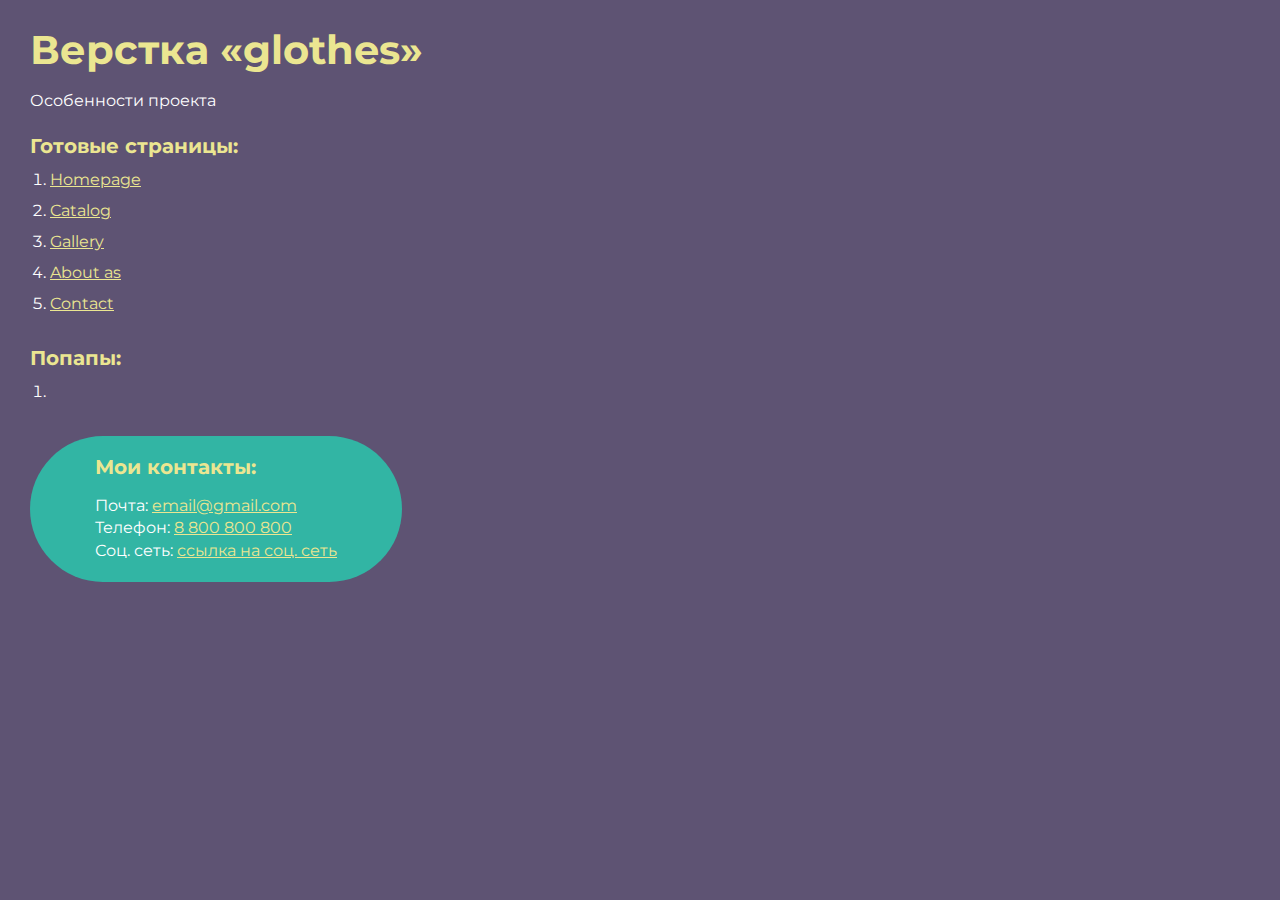
<file: index.html>
<!DOCTYPE html>
<html>

<head>
	<meta charset="UTF-8">
	<meta name="viewport" content="width=device-width, initial-scale=1.0">
	<title>Верстка «glothes»</title>
</head>

<body>
	<div class="rootpage">
		<h1>Верстка «glothes»</h1>
		<div class="rootpage__info">
			Особенности проекта
		</div>
		<h2>Готовые страницы:</h2>
		<ol class="rootpage__list">
			<li><a target="_blank" href="home.html">Homepage</a></li>
			<li><a target="_blank" href="Catalog.html">Catalog</a></li>
			<li><a target="_blank" href="Gallery.html">Gallery</a></li>
			<li><a target="_blank" href="About us.html">About as</a></li>
			<li><a target="_blank" href="Contact.html">Contact</a></li>
		</ol>
		<h2>Попапы:</h2>
		<ol class="rootpage__list">
			<li><a target="_blank" href="home.html#"></a></li>
		</ol>

		<div class="rootpage__contacts">
			<h2>Мои контакты:</h2>
			<p>Почта: <a href="mailto:email@gmail.com">email@gmail.com</a></p>
			<p>Телефон: <a href="tel:8800800800">8 800 800 800</a></p>
			<p>Соц. сеть: <a href="">ссылка на соц. сеть</a></p>
		</div>
	</div>
	<!-- <script src="https://api-maps.yandex.ru/2.1/?lang=ru_RU&amp;apikey=<ваш API-ключ&_v=20220313180008>" type="text/javascript"></script> -->
	<!-- <script type="text/javascript" src="https://maps.googleapis.com/maps/api/js?_v=20220313180008"></script> -->
</body>
<style>
	@charset "UTF-8";
	@import url("https://fonts.googleapis.com/css?family=Montserrat:regular,700&display=swap");

	*,
	*::before,
	*::after {
		padding: 0px;
		margin: 0px;
		border: 0px;
		box-sizing: border-box;
	}

	html,
	body {
		height: 100%;
		margin: 0;
		padding: 0;
		min-width: 320px;
		width: 100%;
		color: #fff;
		background-color: #5e5373;
	}

	body {
		font-family: Montserrat;
		font-size: 100%;
		line-height: 1;
		font-size: 1rem;
	}

	a {
		text-decoration: underline;
		color: #ebe691
	}

	a:visited {
		text-decoration: underline;
		color: #aaa768;
	}

	a:hover {
		text-decoration: none;
	}

	ul li {
		list-style: none;
	}

	img {
		vertical-align: top;
	}

	.wrapper {
		width: 100%;
		min-height: 100%;
		overflow: hidden;
	}

	.rootpage {
		padding: 30px;
		display: flex;
		flex-direction: column;
		align-items: flex-start;
	}

	@media (max-width: 767px) {
		.rootpage {
			padding: 30px 15px;
		}
	}

	h1 {
		color: #ebe691;
		font-size: 2.5rem;
		margin: 0px 0px 1.25rem 0px;
	}

	@media (max-width: 767px) {
		h1 {
			font-size: 1.85rem;
			margin: 0px 0px 1.25rem 0px;
		}
	}

	h2 {
		color: #ebe691;
		font-size: 1.25rem;
		margin: 0px 0px 1rem 0px;
	}

	@media (max-width: 767px) {
		h2 {
			font-size: 1.125rem;
			margin: 0px 0px 1rem 0px;
		}
	}

	.rootpage__info {
		line-height: 140%;
		margin: 0px 0px 1.5rem 0px;
	}

	.rootpage__list {
		margin: 0px 0px 2.25rem 1.25rem;
	}

	.rootpage__list li:not(:last-child) {
		margin: 0px 0px 15px 0px;
	}

	.rootpage__contacts,
	.rootpage__tnx {
		border-radius: 200px;
		padding: 20px 65px;
		line-height: 140%;
	}

	@media (max-width: 767px) {

		.rootpage__contacts,
		.rootpage__tnx {
			border-radius: 40px;
			padding: 20px;
		}
	}

	.rootpage__contacts {
		background: #32b5a4;

	}

	.rootpage__contacts a {
		color: #ebe691;
	}

	.rootpage__tnx {
		background: #c22d63;
		margin: 0px 0px 1rem 0px;
	}
</style>


</html>
</file>
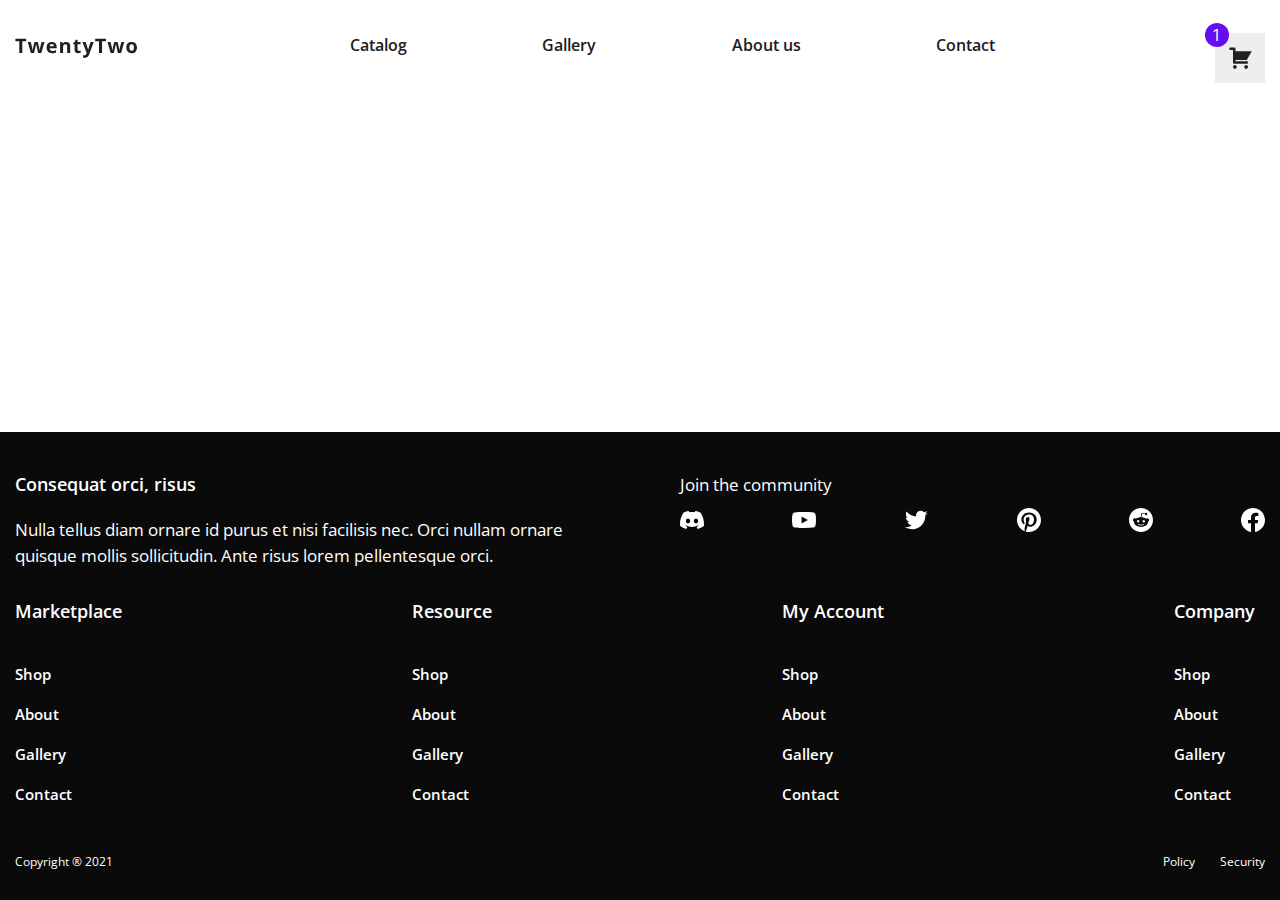
<file: About us.html>
<!DOCTYPE html>
<html lang="ru">

<head>
	<title>About as</title>
	<meta charset="UTF-8">
	<meta name="format-detection" content="telephone=no">
	<!-- <style>body{opacity: 0;}</style> -->
	<link rel="stylesheet" href="css/style.min.css?_v=20220313180008">
	<link rel="shortcut icon" href="favicon.ico">
	<!-- <meta name="robots" content="noindex, nofollow"> -->
	<meta name="viewport" content="width=device-width, initial-scale=1.0">
</head>

<body>
	<div class="wrapper">
		<header class="header">
			<div class="header__container">
				<div class="header__logo"><img src="img/Logo.svg" alt=""></div>
				<div class="header__menu menu">
					<button type="button" class="menu__icon icon-menu"><span></span></button>
					<nav class="menu__body">
						<ul class="menu__list">
							<li class="menu__item"><a href="Catalog.html" class="menu__link">Catalog</a></li>
							<li class="menu__item"><a href="Gallery.html" class="menu__link">Gallery</a></li>
							<li class="menu__item"><a href="About us.html" class="menu__link">About us</a></li>
							<li class="menu__item"><a href="Contact.html" class="menu__link">Contact</a></li>
						</ul>
					</nav>
				</div>
				<div class="header__basket">
					<img src="img/icons/basket.svg" alt="">
				</div>
			</div>
		</header>
		<main class="page">
		</main>
		<footer class="footer">
			<div class="footer__container">
				<div class="footer__top footer-top">
					<div class="footer-top__row">
						<div class="footer-top__social">

							<div class="footer-top__top">
								<div class="footer-top__subtitles">Consequat orci, risus</div>
								<div class="footer-top__text">
									<p>Nulla tellus diam ornare id purus et nisi facilisis nec. Orci nullam ornare quisque mollis
										sollicitudin. Ante risus
										lorem pellentesque orci.</p>

								</div>
							</div>
							<div class="footer-top__bottom">
								<div class="footer-top__text">
									<p>Join the community</p>
								</div>
								<div class="footer-top__icons">
									<a href="" class="footer-top__icon"><img src="img/footer/01.svg" alt=""></a>
									<a href="" class="footer-top__icon"><img src="img/footer/02.svg" alt=""></a>
									<a href="" class="footer-top__icon"><img src="img/footer/03.svg" alt=""></a>
									<a href="" class="footer-top__icon"><img src="img/footer/04.svg" alt=""></a>
									<a href="" class="footer-top__icon"><img src="img/footer/05.svg" alt=""></a>
									<a href="" class="footer-top__icon"><img src="img/footer/06.svg" alt=""></a>
								</div>
							</div>

						</div>
						<div class="footer-top__links">
							<div class="footer-top__column">
								<div class="footer-top__subtitles">Marketplace</div>
								<ul class="footer-top__list">
									<li class="footer-top__item"><a href="" class="footer-top__link">Shop</a></li>
									<li class="footer-top__item"><a href="" class="footer-top__link">About</a></li>
									<li class="footer-top__item"><a href="" class="footer-top__link">Gallery</a></li>
									<li class="footer-top__item"><a href="" class="footer-top__link">Contact</a></li>
								</ul>
							</div>
							<div class="footer-top__column">
								<div class="footer-top__subtitles">Resource</div>
								<ul class="footer-top__list">
									<li class="footer-top__item"><a href="" class="footer-top__link">Shop</a></li>
									<li class="footer-top__item"><a href="" class="footer-top__link">About</a></li>
									<li class="footer-top__item"><a href="" class="footer-top__link">Gallery</a></li>
									<li class="footer-top__item"><a href="" class="footer-top__link">Contact</a></li>
								</ul>
							</div>
							<div class="footer-top__column">
								<div class="footer-top__subtitles">My Account</div>
								<ul class="footer-top__list">
									<li class="footer-top__item"><a href="" class="footer-top__link">Shop</a></li>
									<li class="footer-top__item"><a href="" class="footer-top__link">About</a></li>
									<li class="footer-top__item"><a href="" class="footer-top__link">Gallery</a></li>
									<li class="footer-top__item"><a href="" class="footer-top__link">Contact</a></li>
								</ul>
							</div>
							<div class="footer-top__column">
								<div class="footer-top__subtitles">Company</div>
								<ul class="footer-top__list">
									<li class="footer-top__item"><a href="" class="footer-top__link">Shop</a></li>
									<li class="footer-top__item"><a href="" class="footer-top__link">About</a></li>
									<li class="footer-top__item"><a href="" class="footer-top__link">Gallery</a></li>
									<li class="footer-top__item"><a href="" class="footer-top__link">Contact</a></li>
								</ul>
							</div>
						</div>
					</div>
				</div>
				<div class="footer__bottom footer-bottom">
					<div class="footer-bottom__right">
						<p>Copyright ® 2021</p>
					</div>
					<div class="footer-bottom__left">
						<p>Policy</p>
						<p>Security</p>
					</div>
				</div>
			</div>
		</footer>
	</div>
	<!-- 
<div id="popup" aria-hidden="true" class="popup">
	<div class="popup__wrapper">
		<div class="popup__content">
			<button data-close type="button" class="popup__close">Закрыть</button>
			<div class="popup__text">
			</div>
		</div>
	</div>
</div>
 -->

	<script src="js/app.min.js?_v=20220313180008"></script>
	<!-- <script src="https://api-maps.yandex.ru/2.1/?lang=ru_RU&amp;apikey=<ваш API-ключ&_v=20220313180008>" type="text/javascript"></script> -->
	<!-- <script type="text/javascript" src="https://maps.googleapis.com/maps/api/js?_v=20220313180008"></script> -->
</body>

</html>
</file>
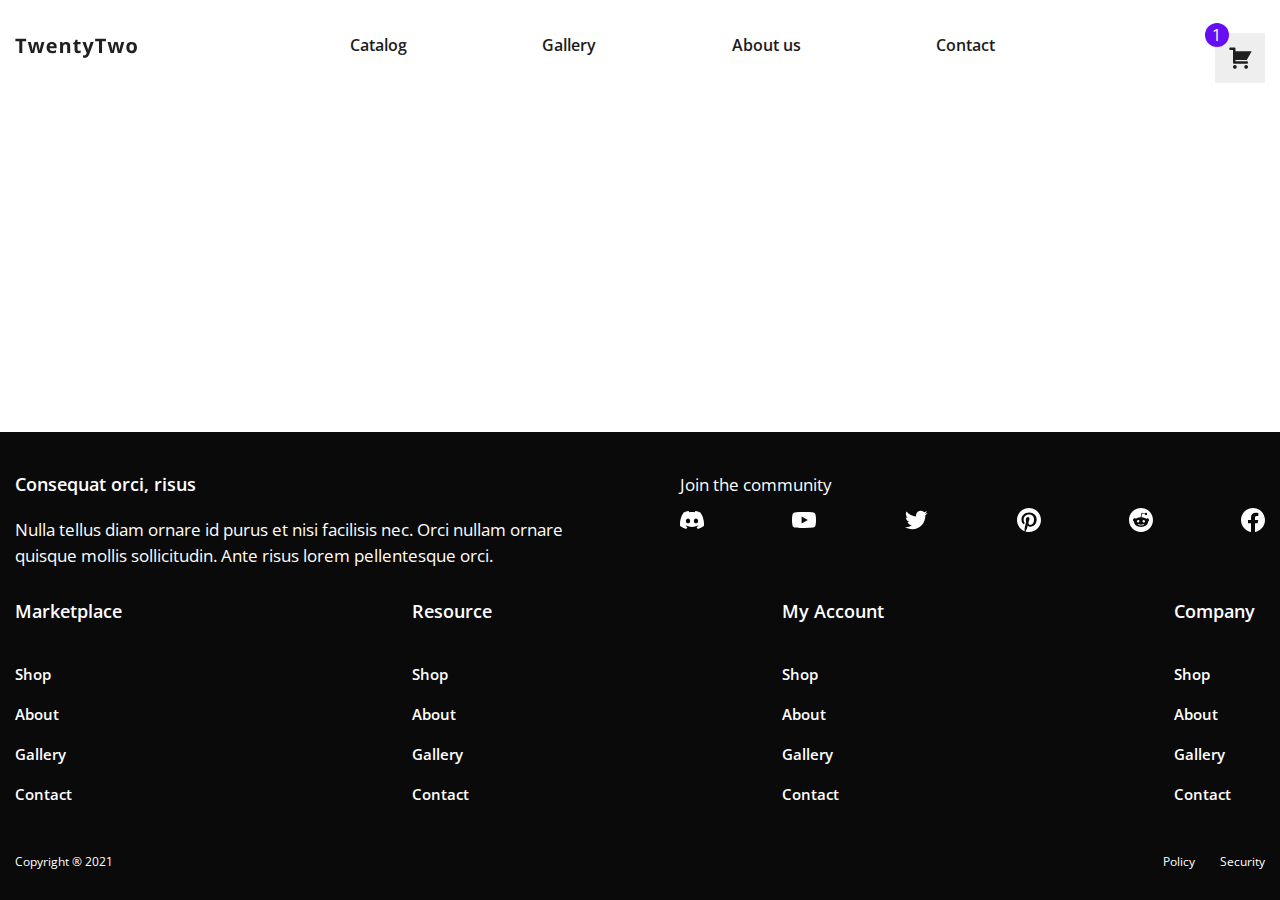
<file: Catalog.html>
<!DOCTYPE html>
<html lang="ru">

<head>
	<title>Catalog</title>
	<meta charset="UTF-8">
	<meta name="format-detection" content="telephone=no">
	<!-- <style>body{opacity: 0;}</style> -->
	<link rel="stylesheet" href="css/style.min.css?_v=20220313180008">
	<link rel="shortcut icon" href="favicon.ico">
	<!-- <meta name="robots" content="noindex, nofollow"> -->
	<meta name="viewport" content="width=device-width, initial-scale=1.0">
</head>

<body>
	<div class="wrapper">
		<header class="header">
			<div class="header__container">
				<div class="header__logo"><img src="img/Logo.svg" alt=""></div>
				<div class="header__menu menu">
					<button type="button" class="menu__icon icon-menu"><span></span></button>
					<nav class="menu__body">
						<ul class="menu__list">
							<li class="menu__item"><a href="Catalog.html" class="menu__link">Catalog</a></li>
							<li class="menu__item"><a href="Gallery.html" class="menu__link">Gallery</a></li>
							<li class="menu__item"><a href="About us.html" class="menu__link">About us</a></li>
							<li class="menu__item"><a href="Contact.html" class="menu__link">Contact</a></li>
						</ul>
					</nav>
				</div>
				<div class="header__basket">
					<img src="img/icons/basket.svg" alt="">
				</div>
			</div>
		</header>
		<main class="page">
		</main>
		<footer class="footer">
			<div class="footer__container">
				<div class="footer__top footer-top">
					<div class="footer-top__row">
						<div class="footer-top__social">

							<div class="footer-top__top">
								<div class="footer-top__subtitles">Consequat orci, risus</div>
								<div class="footer-top__text">
									<p>Nulla tellus diam ornare id purus et nisi facilisis nec. Orci nullam ornare quisque mollis
										sollicitudin. Ante risus
										lorem pellentesque orci.</p>

								</div>
							</div>
							<div class="footer-top__bottom">
								<div class="footer-top__text">
									<p>Join the community</p>
								</div>
								<div class="footer-top__icons">
									<a href="" class="footer-top__icon"><img src="img/footer/01.svg" alt=""></a>
									<a href="" class="footer-top__icon"><img src="img/footer/02.svg" alt=""></a>
									<a href="" class="footer-top__icon"><img src="img/footer/03.svg" alt=""></a>
									<a href="" class="footer-top__icon"><img src="img/footer/04.svg" alt=""></a>
									<a href="" class="footer-top__icon"><img src="img/footer/05.svg" alt=""></a>
									<a href="" class="footer-top__icon"><img src="img/footer/06.svg" alt=""></a>
								</div>
							</div>

						</div>
						<div class="footer-top__links">
							<div class="footer-top__column">
								<div class="footer-top__subtitles">Marketplace</div>
								<ul class="footer-top__list">
									<li class="footer-top__item"><a href="" class="footer-top__link">Shop</a></li>
									<li class="footer-top__item"><a href="" class="footer-top__link">About</a></li>
									<li class="footer-top__item"><a href="" class="footer-top__link">Gallery</a></li>
									<li class="footer-top__item"><a href="" class="footer-top__link">Contact</a></li>
								</ul>
							</div>
							<div class="footer-top__column">
								<div class="footer-top__subtitles">Resource</div>
								<ul class="footer-top__list">
									<li class="footer-top__item"><a href="" class="footer-top__link">Shop</a></li>
									<li class="footer-top__item"><a href="" class="footer-top__link">About</a></li>
									<li class="footer-top__item"><a href="" class="footer-top__link">Gallery</a></li>
									<li class="footer-top__item"><a href="" class="footer-top__link">Contact</a></li>
								</ul>
							</div>
							<div class="footer-top__column">
								<div class="footer-top__subtitles">My Account</div>
								<ul class="footer-top__list">
									<li class="footer-top__item"><a href="" class="footer-top__link">Shop</a></li>
									<li class="footer-top__item"><a href="" class="footer-top__link">About</a></li>
									<li class="footer-top__item"><a href="" class="footer-top__link">Gallery</a></li>
									<li class="footer-top__item"><a href="" class="footer-top__link">Contact</a></li>
								</ul>
							</div>
							<div class="footer-top__column">
								<div class="footer-top__subtitles">Company</div>
								<ul class="footer-top__list">
									<li class="footer-top__item"><a href="" class="footer-top__link">Shop</a></li>
									<li class="footer-top__item"><a href="" class="footer-top__link">About</a></li>
									<li class="footer-top__item"><a href="" class="footer-top__link">Gallery</a></li>
									<li class="footer-top__item"><a href="" class="footer-top__link">Contact</a></li>
								</ul>
							</div>
						</div>
					</div>
				</div>
				<div class="footer__bottom footer-bottom">
					<div class="footer-bottom__right">
						<p>Copyright ® 2021</p>
					</div>
					<div class="footer-bottom__left">
						<p>Policy</p>
						<p>Security</p>
					</div>
				</div>
			</div>
		</footer>
	</div>
	<!-- 
<div id="popup" aria-hidden="true" class="popup">
	<div class="popup__wrapper">
		<div class="popup__content">
			<button data-close type="button" class="popup__close">Закрыть</button>
			<div class="popup__text">
			</div>
		</div>
	</div>
</div>
 -->

	<script src="js/app.min.js?_v=20220313180008"></script>
	<!-- <script src="https://api-maps.yandex.ru/2.1/?lang=ru_RU&amp;apikey=<ваш API-ключ&_v=20220313180008>" type="text/javascript"></script> -->
	<!-- <script type="text/javascript" src="https://maps.googleapis.com/maps/api/js?_v=20220313180008"></script> -->
</body>

</html>
</file>
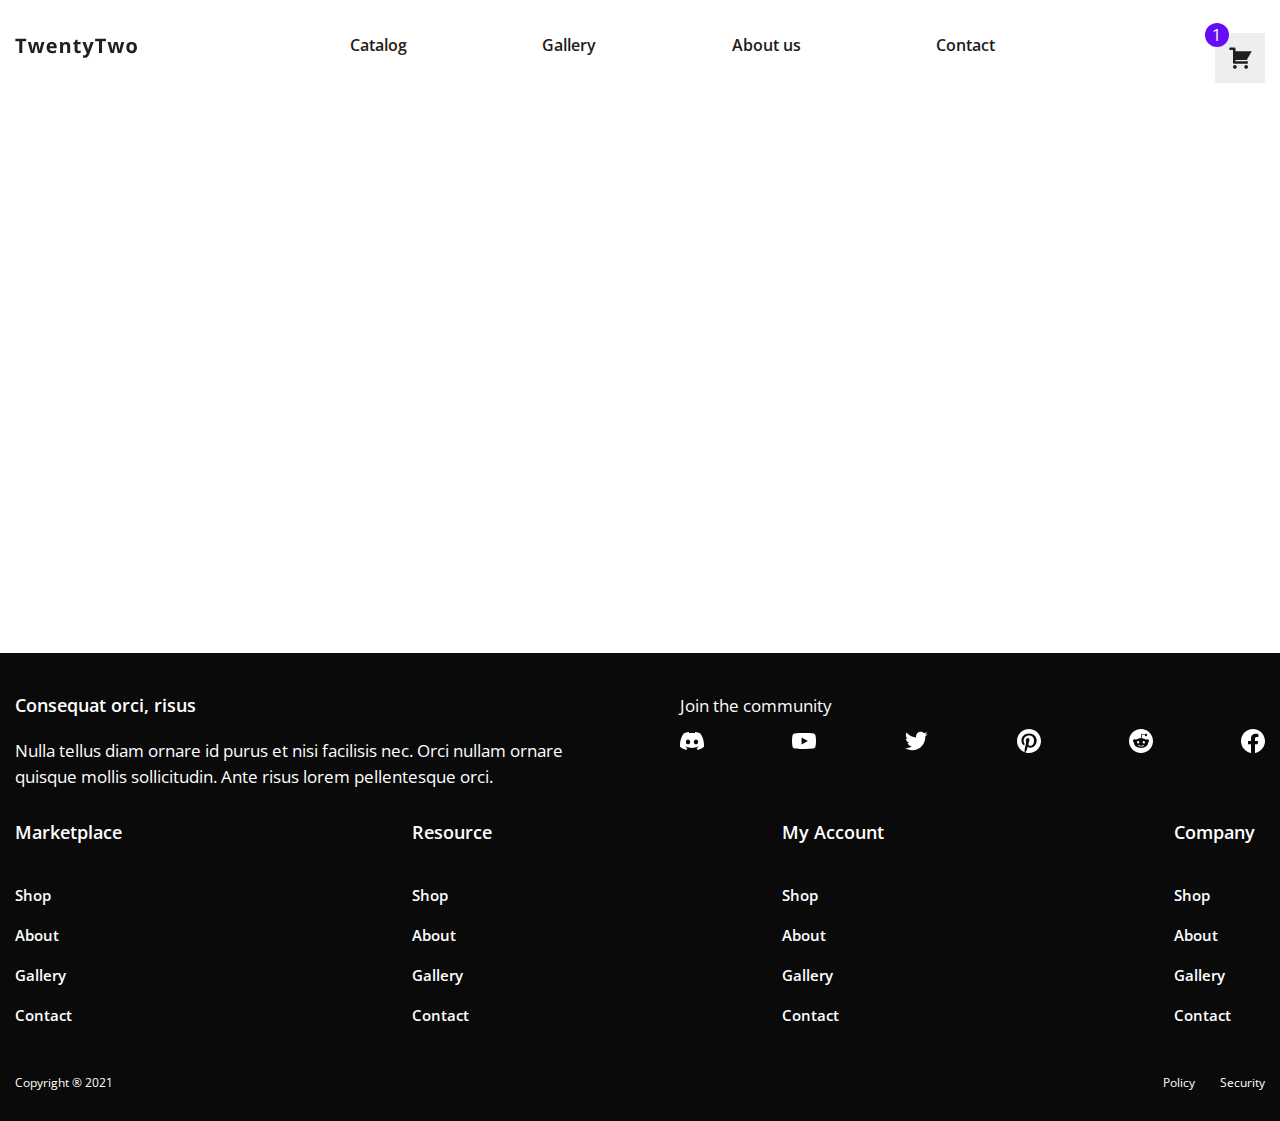
<file: Contact.html>
<!DOCTYPE html>
<html lang="ru">

<head>
	<title>Contact</title>
	<meta charset="UTF-8">
	<meta name="format-detection" content="telephone=no">
	<!-- <style>body{opacity: 0;}</style> -->
	<link rel="stylesheet" href="css/style.min.css?_v=20220313180008">
	<link rel="shortcut icon" href="favicon.ico">
	<!-- <meta name="robots" content="noindex, nofollow"> -->
	<meta name="viewport" content="width=device-width, initial-scale=1.0">
</head>

<body>
	<div class="wrapper">
		<header class="header">
			<div class="header__container">
				<div class="header__logo"><img src="img/Logo.svg" alt=""></div>
				<div class="header__menu menu">
					<button type="button" class="menu__icon icon-menu"><span></span></button>
					<nav class="menu__body">
						<ul class="menu__list">
							<li class="menu__item"><a href="Catalog.html" class="menu__link">Catalog</a></li>
							<li class="menu__item"><a href="Gallery.html" class="menu__link">Gallery</a></li>
							<li class="menu__item"><a href="About us.html" class="menu__link">About us</a></li>
							<li class="menu__item"><a href="Contact.html" class="menu__link">Contact</a></li>
						</ul>
					</nav>
				</div>
				<div class="header__basket">
					<img src="img/icons/basket.svg" alt="">
				</div>
			</div>
		</header>
		<main class="page">
			<div id="map" class="page__map js-map">

			</div>


			<!-- The element that will contain our Google Map. This is used in both the Javascript and CSS above. -->

		</main>
		<footer class="footer">
			<div class="footer__container">
				<div class="footer__top footer-top">
					<div class="footer-top__row">
						<div class="footer-top__social">

							<div class="footer-top__top">
								<div class="footer-top__subtitles">Consequat orci, risus</div>
								<div class="footer-top__text">
									<p>Nulla tellus diam ornare id purus et nisi facilisis nec. Orci nullam ornare quisque mollis
										sollicitudin. Ante risus
										lorem pellentesque orci.</p>

								</div>
							</div>
							<div class="footer-top__bottom">
								<div class="footer-top__text">
									<p>Join the community</p>
								</div>
								<div class="footer-top__icons">
									<a href="" class="footer-top__icon"><img src="img/footer/01.svg" alt=""></a>
									<a href="" class="footer-top__icon"><img src="img/footer/02.svg" alt=""></a>
									<a href="" class="footer-top__icon"><img src="img/footer/03.svg" alt=""></a>
									<a href="" class="footer-top__icon"><img src="img/footer/04.svg" alt=""></a>
									<a href="" class="footer-top__icon"><img src="img/footer/05.svg" alt=""></a>
									<a href="" class="footer-top__icon"><img src="img/footer/06.svg" alt=""></a>
								</div>
							</div>

						</div>
						<div class="footer-top__links">
							<div class="footer-top__column">
								<div class="footer-top__subtitles">Marketplace</div>
								<ul class="footer-top__list">
									<li class="footer-top__item"><a href="" class="footer-top__link">Shop</a></li>
									<li class="footer-top__item"><a href="" class="footer-top__link">About</a></li>
									<li class="footer-top__item"><a href="" class="footer-top__link">Gallery</a></li>
									<li class="footer-top__item"><a href="" class="footer-top__link">Contact</a></li>
								</ul>
							</div>
							<div class="footer-top__column">
								<div class="footer-top__subtitles">Resource</div>
								<ul class="footer-top__list">
									<li class="footer-top__item"><a href="" class="footer-top__link">Shop</a></li>
									<li class="footer-top__item"><a href="" class="footer-top__link">About</a></li>
									<li class="footer-top__item"><a href="" class="footer-top__link">Gallery</a></li>
									<li class="footer-top__item"><a href="" class="footer-top__link">Contact</a></li>
								</ul>
							</div>
							<div class="footer-top__column">
								<div class="footer-top__subtitles">My Account</div>
								<ul class="footer-top__list">
									<li class="footer-top__item"><a href="" class="footer-top__link">Shop</a></li>
									<li class="footer-top__item"><a href="" class="footer-top__link">About</a></li>
									<li class="footer-top__item"><a href="" class="footer-top__link">Gallery</a></li>
									<li class="footer-top__item"><a href="" class="footer-top__link">Contact</a></li>
								</ul>
							</div>
							<div class="footer-top__column">
								<div class="footer-top__subtitles">Company</div>
								<ul class="footer-top__list">
									<li class="footer-top__item"><a href="" class="footer-top__link">Shop</a></li>
									<li class="footer-top__item"><a href="" class="footer-top__link">About</a></li>
									<li class="footer-top__item"><a href="" class="footer-top__link">Gallery</a></li>
									<li class="footer-top__item"><a href="" class="footer-top__link">Contact</a></li>
								</ul>
							</div>
						</div>
					</div>
				</div>
				<div class="footer__bottom footer-bottom">
					<div class="footer-bottom__right">
						<p>Copyright ® 2021</p>
					</div>
					<div class="footer-bottom__left">
						<p>Policy</p>
						<p>Security</p>
					</div>
				</div>
			</div>
		</footer>
	</div>
	<!-- 
<div id="popup" aria-hidden="true" class="popup">
	<div class="popup__wrapper">
		<div class="popup__content">
			<button data-close type="button" class="popup__close">Закрыть</button>
			<div class="popup__text">
			</div>
		</div>
	</div>
</div>
 -->

	<script src="js/app.min.js?_v=20220313180008"></script>
	<!-- <script src="https://api-maps.yandex.ru/2.1/?lang=ru_RU&amp;apikey=<ваш API-ключ&_v=20220313180008>" type="text/javascript"></script> -->
	<!-- <script type="text/javascript" src="https://maps.googleapis.com/maps/api/js?_v=20220313180008"></script> -->

	<!-- <script type="text/javascript" -->
	<!--https://maps.googleapis.com/maps/api/js?key=AIzaSyBFajtEymlqGdFnfWklbNnlvYHuA6LIqpk&callback=initMap&libraries=&v=weekly&_v=20220222113226 -->
	<!-- defer></script> -->
	<!-- <script -->
	<!-- src="https://maps.googleapis.com/maps/api/js?key=AIzaSyBYcKoj7vx9zTJT48CjT76sYvtr-iKGhMc&callback=initMap&v=weekly" -->
	<!-- async></script> -->
</body>
<!-- AIzaSyBYcKoj7vx9zTJT48CjT76sYvtr-iKGhMc --------'это мой ключ апи' -->

</html>
</file>
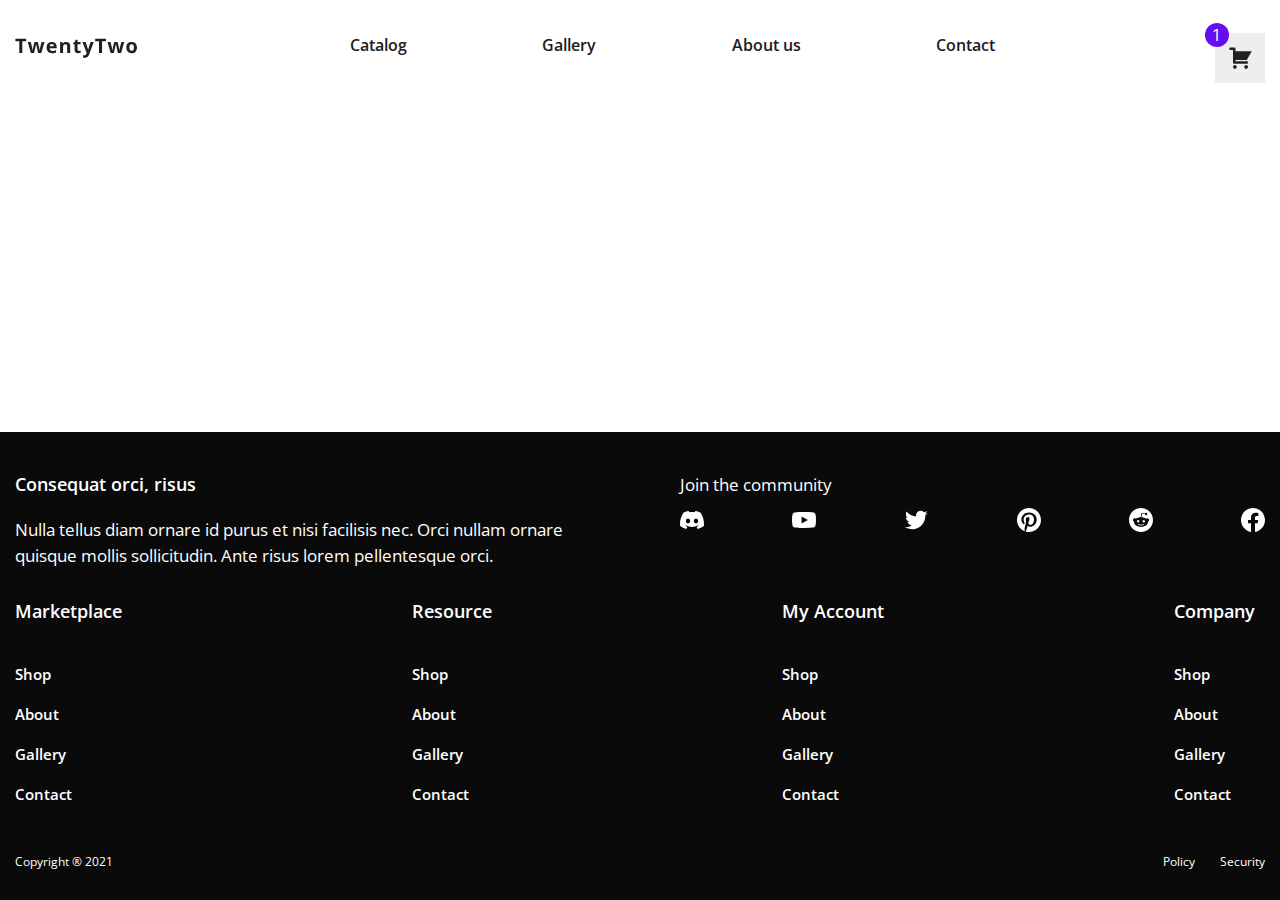
<file: Gallery.html>
<!DOCTYPE html>
<html lang="ru">

<head>
	<title>Главная</title>
	<meta charset="UTF-8">
	<meta name="format-detection" content="telephone=no">
	<!-- <style>body{opacity: 0;}</style> -->
	<link rel="stylesheet" href="css/style.min.css?_v=20220313180008">
	<link rel="shortcut icon" href="favicon.ico">
	<!-- <meta name="robots" content="noindex, nofollow"> -->
	<meta name="viewport" content="width=device-width, initial-scale=1.0">
</head>

<body>
	<div class="wrapper">
		<header class="header">
			<div class="header__container">
				<div class="header__logo"><img src="img/Logo.svg" alt=""></div>
				<div class="header__menu menu">
					<button type="button" class="menu__icon icon-menu"><span></span></button>
					<nav class="menu__body">
						<ul class="menu__list">
							<li class="menu__item"><a href="Catalog.html" class="menu__link">Catalog</a></li>
							<li class="menu__item"><a href="Gallery.html" class="menu__link">Gallery</a></li>
							<li class="menu__item"><a href="About us.html" class="menu__link">About us</a></li>
							<li class="menu__item"><a href="Contact.html" class="menu__link">Contact</a></li>
						</ul>
					</nav>
				</div>
				<div class="header__basket">
					<img src="img/icons/basket.svg" alt="">
				</div>
			</div>
		</header>
		<main class="page">
		</main>
		<footer class="footer">
			<div class="footer__container">
				<div class="footer__top footer-top">
					<div class="footer-top__row">
						<div class="footer-top__social">

							<div class="footer-top__top">
								<div class="footer-top__subtitles">Consequat orci, risus</div>
								<div class="footer-top__text">
									<p>Nulla tellus diam ornare id purus et nisi facilisis nec. Orci nullam ornare quisque mollis
										sollicitudin. Ante risus
										lorem pellentesque orci.</p>

								</div>
							</div>
							<div class="footer-top__bottom">
								<div class="footer-top__text">
									<p>Join the community</p>
								</div>
								<div class="footer-top__icons">
									<a href="" class="footer-top__icon"><img src="img/footer/01.svg" alt=""></a>
									<a href="" class="footer-top__icon"><img src="img/footer/02.svg" alt=""></a>
									<a href="" class="footer-top__icon"><img src="img/footer/03.svg" alt=""></a>
									<a href="" class="footer-top__icon"><img src="img/footer/04.svg" alt=""></a>
									<a href="" class="footer-top__icon"><img src="img/footer/05.svg" alt=""></a>
									<a href="" class="footer-top__icon"><img src="img/footer/06.svg" alt=""></a>
								</div>
							</div>

						</div>
						<div class="footer-top__links">
							<div class="footer-top__column">
								<div class="footer-top__subtitles">Marketplace</div>
								<ul class="footer-top__list">
									<li class="footer-top__item"><a href="" class="footer-top__link">Shop</a></li>
									<li class="footer-top__item"><a href="" class="footer-top__link">About</a></li>
									<li class="footer-top__item"><a href="" class="footer-top__link">Gallery</a></li>
									<li class="footer-top__item"><a href="" class="footer-top__link">Contact</a></li>
								</ul>
							</div>
							<div class="footer-top__column">
								<div class="footer-top__subtitles">Resource</div>
								<ul class="footer-top__list">
									<li class="footer-top__item"><a href="" class="footer-top__link">Shop</a></li>
									<li class="footer-top__item"><a href="" class="footer-top__link">About</a></li>
									<li class="footer-top__item"><a href="" class="footer-top__link">Gallery</a></li>
									<li class="footer-top__item"><a href="" class="footer-top__link">Contact</a></li>
								</ul>
							</div>
							<div class="footer-top__column">
								<div class="footer-top__subtitles">My Account</div>
								<ul class="footer-top__list">
									<li class="footer-top__item"><a href="" class="footer-top__link">Shop</a></li>
									<li class="footer-top__item"><a href="" class="footer-top__link">About</a></li>
									<li class="footer-top__item"><a href="" class="footer-top__link">Gallery</a></li>
									<li class="footer-top__item"><a href="" class="footer-top__link">Contact</a></li>
								</ul>
							</div>
							<div class="footer-top__column">
								<div class="footer-top__subtitles">Company</div>
								<ul class="footer-top__list">
									<li class="footer-top__item"><a href="" class="footer-top__link">Shop</a></li>
									<li class="footer-top__item"><a href="" class="footer-top__link">About</a></li>
									<li class="footer-top__item"><a href="" class="footer-top__link">Gallery</a></li>
									<li class="footer-top__item"><a href="" class="footer-top__link">Contact</a></li>
								</ul>
							</div>
						</div>
					</div>
				</div>
				<div class="footer__bottom footer-bottom">
					<div class="footer-bottom__right">
						<p>Copyright ® 2021</p>
					</div>
					<div class="footer-bottom__left">
						<p>Policy</p>
						<p>Security</p>
					</div>
				</div>
			</div>
		</footer>
	</div>
	<!-- 
<div id="popup" aria-hidden="true" class="popup">
	<div class="popup__wrapper">
		<div class="popup__content">
			<button data-close type="button" class="popup__close">Закрыть</button>
			<div class="popup__text">
			</div>
		</div>
	</div>
</div>
 -->

	<script src="js/app.min.js?_v=20220313180008"></script>
	<!-- <script src="https://api-maps.yandex.ru/2.1/?lang=ru_RU&amp;apikey=<ваш API-ключ&_v=20220313180008>" type="text/javascript"></script> -->
	<!-- <script type="text/javascript" src="https://maps.googleapis.com/maps/api/js?_v=20220313180008"></script> -->
</body>

</html>
</file>
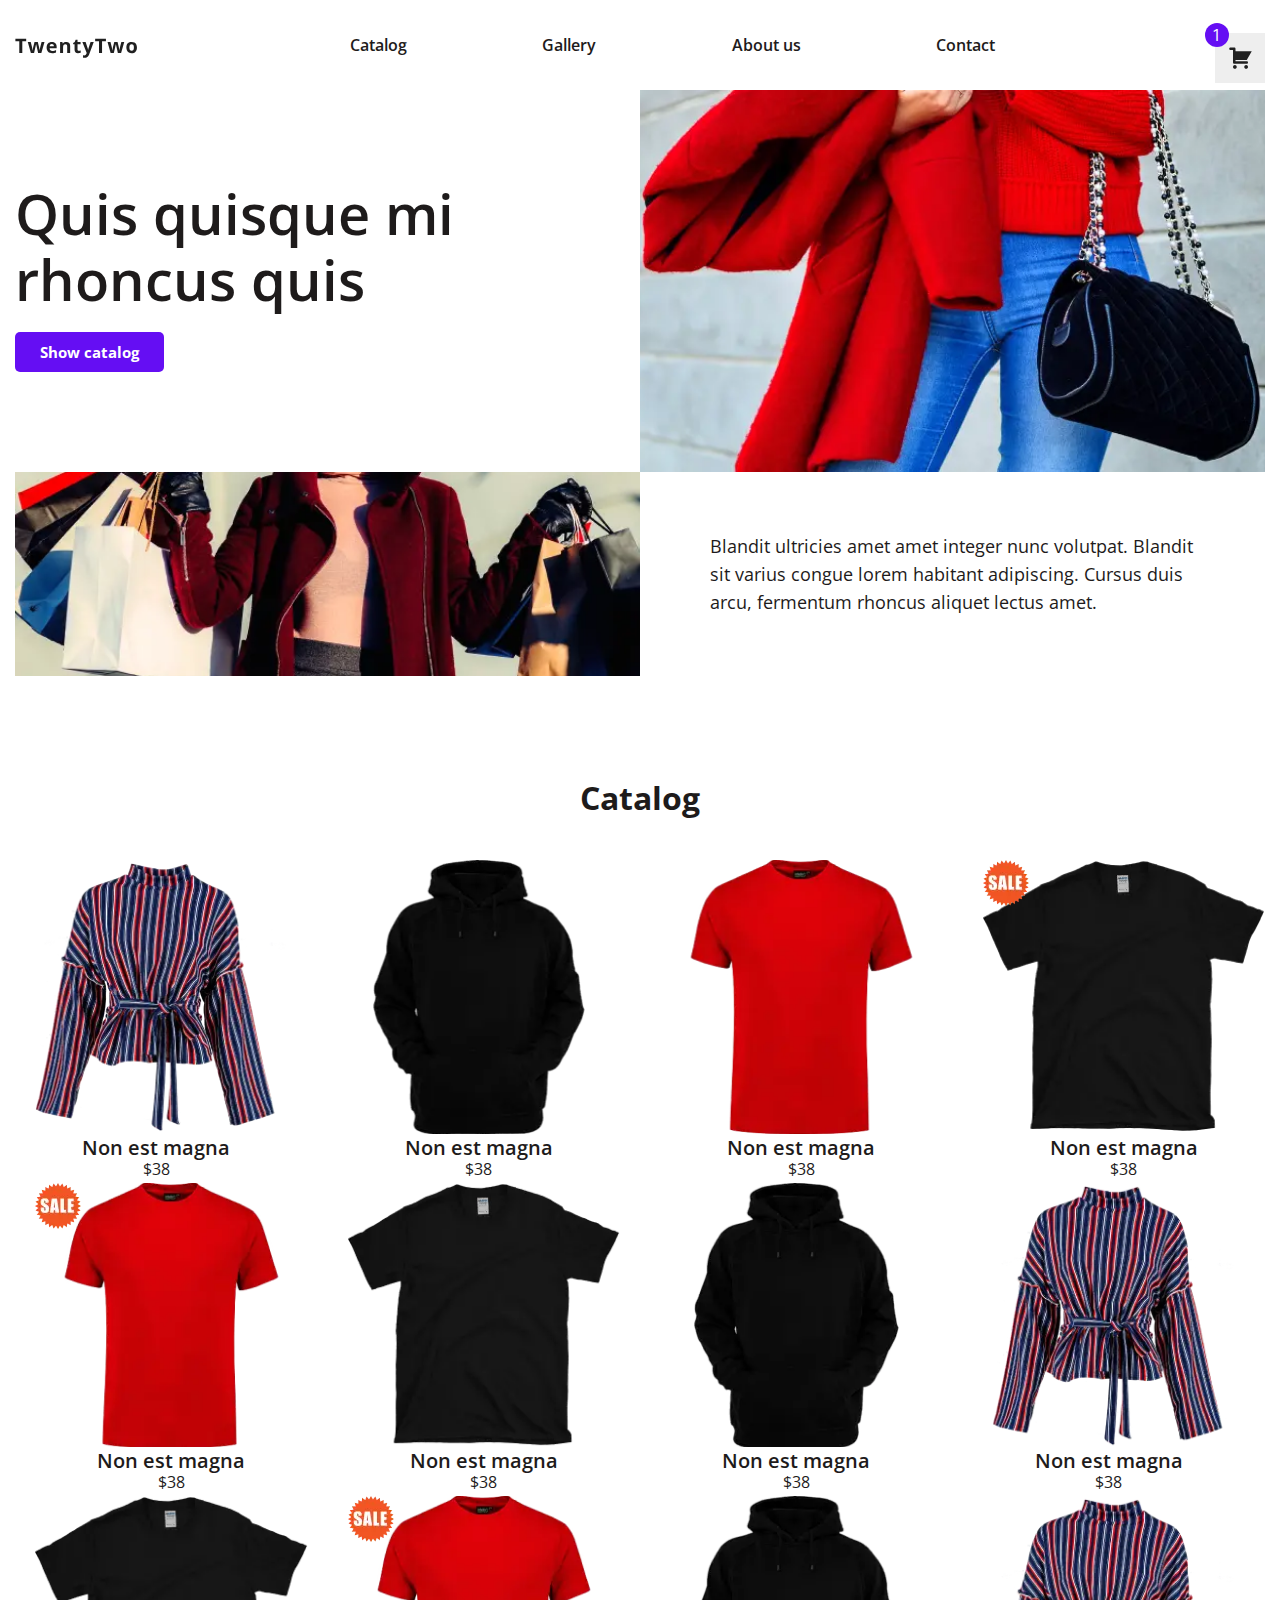
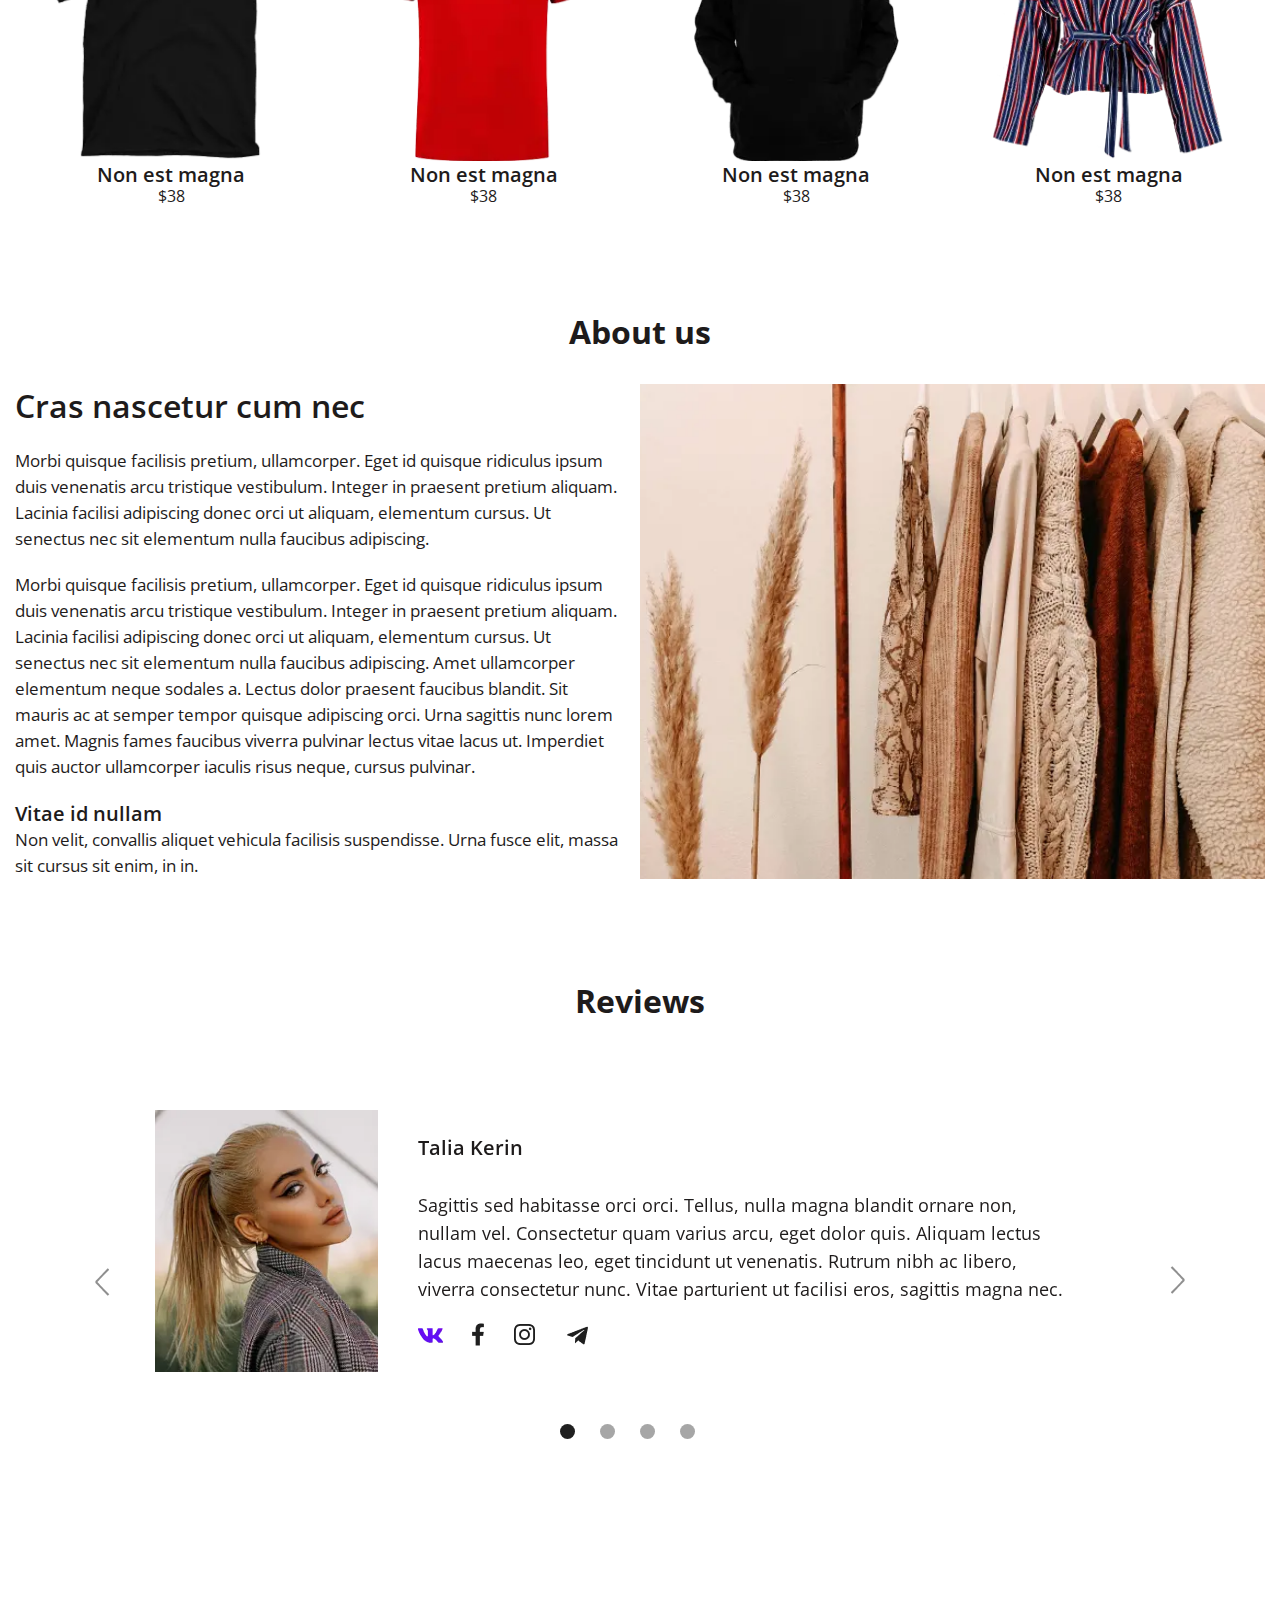
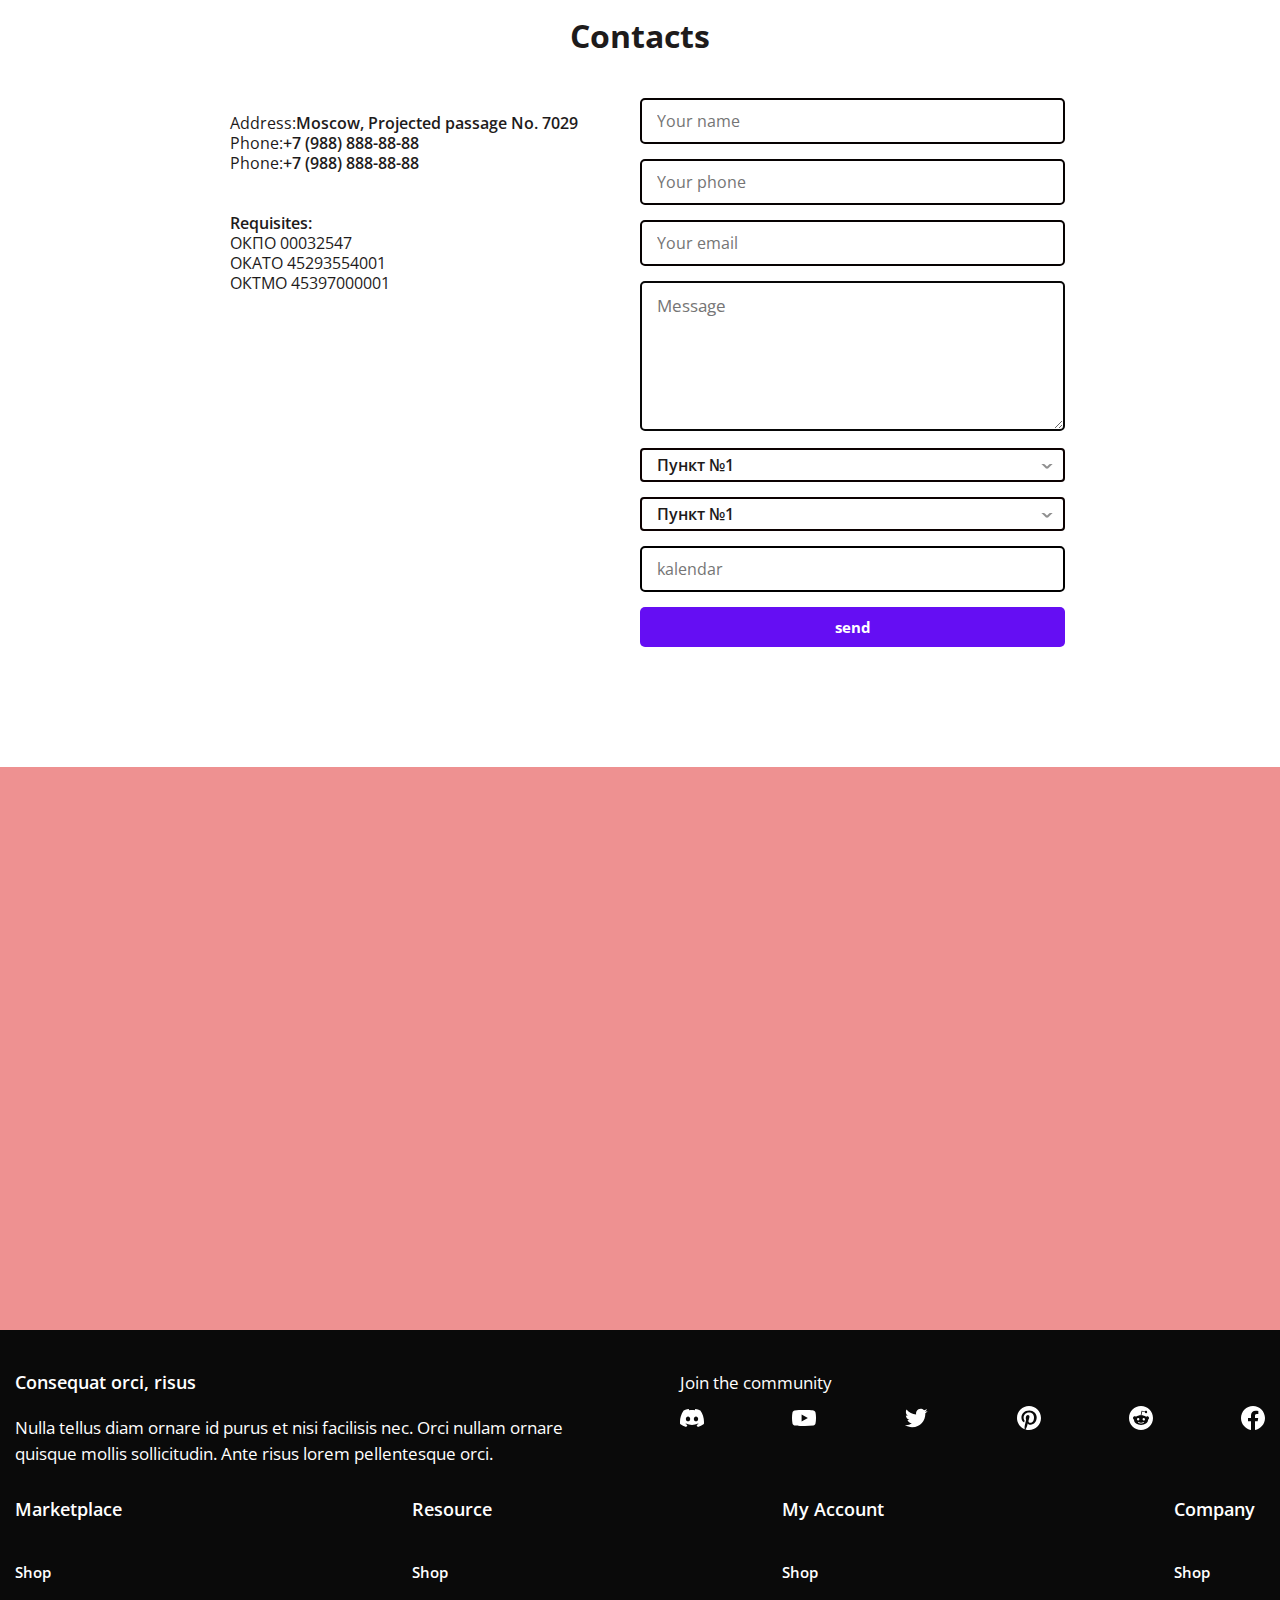
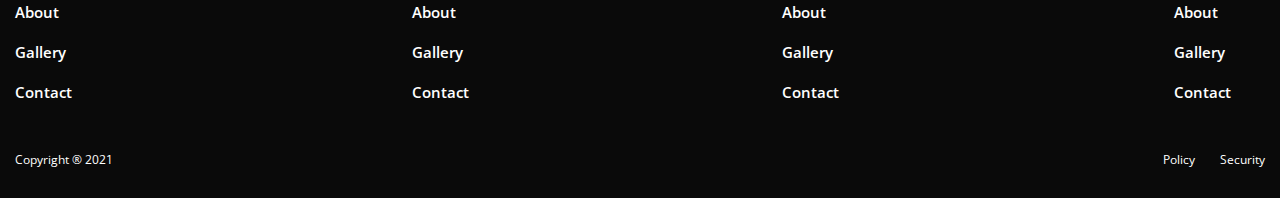
<file: home.html>
<!DOCTYPE html>
<html lang="ru">

<head>
	<title>homepage</title>
	<meta charset="UTF-8">
	<meta name="format-detection" content="telephone=no">
	<!-- <style>body{opacity: 0;}</style> -->
	<link rel="stylesheet" href="css/style.min.css?_v=20220313180008">
	<link rel="shortcut icon" href="favicon.ico">
	<!-- <meta name="robots" content="noindex, nofollow"> -->
	<meta name="viewport" content="width=device-width, initial-scale=1.0">
</head>

<body>
	<div class="wrapper">
		<header class="header">
			<div class="header__container">
				<div class="header__logo"><img src="img/Logo.svg" alt=""></div>
				<div class="header__menu menu">
					<button type="button" class="menu__icon icon-menu"><span></span></button>
					<nav class="menu__body">
						<ul class="menu__list">
							<li class="menu__item"><a href="Catalog.html" class="menu__link">Catalog</a></li>
							<li class="menu__item"><a href="Gallery.html" class="menu__link">Gallery</a></li>
							<li class="menu__item"><a href="About us.html" class="menu__link">About us</a></li>
							<li class="menu__item"><a href="Contact.html" class="menu__link">Contact</a></li>
						</ul>
					</nav>
				</div>
				<div class="header__basket">
					<img src="img/icons/basket.svg" alt="">
				</div>
			</div>
		</header>
		<main class="page">
			<section class="page__top top">
				<div class="top__container">
					<div class="top__row">
						<div class="top__column">
							<h1 class="top__title">Quis quisque mi rhoncus quis</h1>
							<a href="" class="top__button-btn">Show catalog</a>
						</div>
						<div class="top__image-ibg "><picture><source srcset="img/home/first.webp" type="image/webp"><img src="img/home/first.png" alt=""></picture></div>
					</div>
					<div class="top__bottom">
						<div class="top__image-ibg top__image-ibg_bottom"><picture><source srcset="img/home/second.webp" type="image/webp"><img src="img/home/second.png" alt=""></picture></div>
						<div class="top__text">
							<p>Blandit ultricies amet amet integer nunc volutpat. Blandit sit varius congue lorem habitant
								adipiscing. Cursus duis
								arcu, fermentum rhoncus aliquet lectus amet.</p>
						</div>
					</div>
				</div>
			</section>
			<section class="page__catalog catalog">
				<div class="catalog__container">
					<h2 class="catalog__titles">Catalog</h2>
					<div class="catalog__top">
						<div class="catalog__item item">
							<div class="item__body">
								<a href="" class="item__image-ibg"><picture><source srcset="img/catalog/01.webp" type="image/webp"><img src="img/catalog/01.png" alt=""></picture></a>
								<a href="" class="item__description">Non est magna</a>
								<div class="item__price">$38</div>
								<picture><source srcset="img/icons/sale.webp" type="image/webp"><img hidden src="img/icons/sale.png" alt="" class="item__sale"></picture>
							</div>
						</div>
						<div class="catalog__item item">
							<div class="item__body">
								<a href="" class="item__image-ibg"><picture><source srcset="img/catalog/02.webp" type="image/webp"><img src="img/catalog/02.png" alt=""></picture></a>
								<a href="" class="item__description">Non est magna</a>
								<div class="item__price">$38</div>
								<picture><source srcset="img/icons/sale.webp" type="image/webp"><img hidden src="img/icons/sale.png" alt="" class="item__sale"></picture>
							</div>

						</div>
						<div class="catalog__item item">
							<div class="item__body">
								<a href="" class="item__image-ibg"><picture><source srcset="img/catalog/03.webp" type="image/webp"><img src="img/catalog/03.png" alt=""></picture></a>
								<a href="" class="item__description">Non est magna</a>
								<div class="item__price">$38</div>
								<picture><source srcset="img/icons/sale.webp" type="image/webp"><img hidden src="img/icons/sale.png" alt="" class="item__sale"></picture>
							</div>

						</div>
						<div class="catalog__item item">
							<div class="item__body">
								<a href="" class="item__image-ibg"><picture><source srcset="img/catalog/04.webp" type="image/webp"><img src="img/catalog/04.png" alt=""></picture></a>
								<a href="" class="item__description">Non est magna</a>
								<div class="item__price">$38</div>
								<picture><source srcset="img/icons/sale.webp" type="image/webp"><img src="img/icons/sale.png" alt="" class="item__sale"></picture>
							</div>

						</div>
					</div>

					<div data-showmore-media="1400,min" data-showmore='item' class="catalog__row">
						<div data-showmore-content="1" class="catalog__content">
							<div class="catalog__item item">
								<div class="item__body">
									<a href="" class="item__image-ibg"><picture><source srcset="img/catalog/03.webp" type="image/webp"><img src="img/catalog/03.png" alt=""></picture></a>
									<a href="" class="item__description">Non est magna</a>
									<div class="item__price">$38</div>
									<picture><source srcset="img/icons/sale.webp" type="image/webp"><img src="img/icons/sale.png" alt="" class="item__sale"></picture>
								</div>
							</div>
							<div class="catalog__item item">
								<div class="item__body">
									<a href="" class="item__image-ibg"><picture><source srcset="img/catalog/04.webp" type="image/webp"><img src="img/catalog/04.png" alt=""></picture></a>
									<a href="" class="item__description">Non est magna</a>
									<div class="item__price">$38</div>
									<picture><source srcset="img/icons/sale.webp" type="image/webp"><img hidden src="img/icons/sale.png" alt="" class="item__sale"></picture>
								</div>
							</div>
							<div class="catalog__item item">
								<div class="item__body">
									<a href="" class="item__image-ibg"><picture><source srcset="img/catalog/02.webp" type="image/webp"><img src="img/catalog/02.png" alt=""></picture></a>
									<a href="" class="item__description">Non est magna</a>
									<div class="item__price">$38</div>
									<picture><source srcset="img/icons/sale.webp" type="image/webp"><img hidden src="img/icons/sale.png" alt="" class="item__sale"></picture>
								</div>
							</div>
							<div class="catalog__item item">
								<div class="item__body">
									<a href="" class="item__image-ibg"><picture><source srcset="img/catalog/01.webp" type="image/webp"><img src="img/catalog/01.png" alt=""></picture></a>
									<a href="" class="item__description">Non est magna</a>
									<div class="item__price">$38</div>
									<picture><source srcset="img/icons/sale.webp" type="image/webp"><img hidden src="img/icons/sale.png" alt="" class="item__sale"></picture>
								</div>
							</div>
							<div class="catalog__item item">
								<div class="item__body">
									<a href="" class="item__image-ibg"><picture><source srcset="img/catalog/04.webp" type="image/webp"><img src="img/catalog/04.png" alt=""></picture></a>
									<a href="" class="item__description">Non est magna</a>
									<div class="item__price">$38</div>
									<picture><source srcset="img/icons/sale.webp" type="image/webp"><img hidden src="img/icons/sale.png" alt="" class="item__sale"></picture>
								</div>
							</div>
							<div class="catalog__item item">
								<div class="item__body">
									<a href="" class="item__image-ibg"><picture><source srcset="img/catalog/03.webp" type="image/webp"><img src="img/catalog/03.png" alt=""></picture></a>
									<a href="" class="item__description">Non est magna</a>
									<div class="item__price">$38</div>
									<picture><source srcset="img/icons/sale.webp" type="image/webp"><img src="img/icons/sale.png" alt="" class="item__sale"></picture>
								</div>
							</div>
							<div class="catalog__item item">
								<div class="item__body">
									<a href="" class="item__image-ibg"><picture><source srcset="img/catalog/02.webp" type="image/webp"><img src="img/catalog/02.png" alt=""></picture></a>
									<a href="" class="item__description">Non est magna</a>
									<div class="item__price">$38</div>
									<picture><source srcset="img/icons/sale.webp" type="image/webp"><img hidden src="img/icons/sale.png" alt="" class="item__sale"></picture>
								</div>
							</div>
							<div class="catalog__item item">
								<div class="item__body">
									<a href="" class="item__image-ibg"><picture><source srcset="img/catalog/01.webp" type="image/webp"><img src="img/catalog/01.png" alt=""></picture></a>
									<a href="" class="item__description">Non est magna</a>
									<div class="item__price">$38</div>
									<picture><source srcset="img/icons/sale.webp" type="image/webp"><img hidden src="img/icons/sale.png" alt="" class="item__sale"></picture>
								</div>
							</div>
						</div>
						<button data-showmore-button type="button" class="catalog__more-btn_black"><span>Show more
							</span><span>hidden</span></button>
					</div>


				</div>

			</section>
			<section class="page__about about">
				<div class="about__container">
					<h2 class="about__titles">About us</h2>
					<div class="about__row">
						<div class="about__content">
							<div class="about__subtitles">Cras nascetur cum nec</div>
							<div class="about__text">
								<p>Morbi quisque facilisis pretium, ullamcorper. Eget id quisque ridiculus ipsum duis venenatis
									arcu tristique vestibulum.
									Integer in praesent pretium aliquam. Lacinia facilisi adipiscing donec orci ut aliquam,
									elementum cursus. Ut senectus
									nec sit elementum nulla faucibus adipiscing.</p>
								<p>Morbi quisque facilisis pretium, ullamcorper. Eget id quisque ridiculus ipsum duis venenatis
									arcu tristique vestibulum.
									Integer in praesent pretium aliquam. Lacinia facilisi adipiscing donec orci ut aliquam,
									elementum cursus. Ut senectus
									nec sit elementum nulla faucibus adipiscing.

									Amet ullamcorper elementum neque sodales a. Lectus dolor praesent faucibus blandit. Sit
									mauris ac at semper tempor
									quisque adipiscing orci. Urna sagittis nunc lorem amet.
									Magnis fames faucibus viverra pulvinar lectus vitae lacus ut. Imperdiet quis auctor
									ullamcorper iaculis risus neque,
									cursus pulvinar.</p>
							</div>
							<h5 class="about__name">Vitae id nullam</h5>
							<div class="about__text">Non velit, convallis aliquet vehicula facilisis suspendisse. Urna fusce
								elit, massa sit cursus sit enim, in in.</div>
						</div>
						<div class="about__image-ibg"><picture><source srcset="img/about/01.webp" type="image/webp"><img src="img/about/01.png" alt="foto"></picture></div>
					</div>
				</div>
			</section>
			<section class="page__reviews reviews">
				<div class="reviews__container">
					<h3 class="reviews__titles">Reviews</h3>
					<div class="reviews__slider">
						<div class="reviews__swiper">
							<div class="reviews__slide slide">
								<div class="slide__body">
									<div class="slide__image-ibg_contain"><picture><source srcset="img/reviews/01.webp" type="image/webp"><img src="img/reviews/01.png" alt="girl"></picture></div>
									<div class="slide__content">
										<div class="slide__name">Talia Kerin</div>
										<div class="slide__text">
											<p>Sagittis sed habitasse orci orci. Tellus, nulla magna blandit ornare non, nullam
												vel. Consectetur quam varius arcu, eget
												dolor quis. Aliquam lectus lacus maecenas leo, eget tincidunt ut venenatis. Rutrum
												nibh ac libero, viverra consectetur
												nunc. Vitae parturient ut facilisi eros, sagittis magna nec.</p>
										</div>
										<div class="slide__social">
											<a href="" class="slide__link"><picture><source srcset="img/reviews/02.webp" type="image/webp"><img src="img/reviews/02.png" alt="vk"></picture></a>
											<a href="" class="slide__link"><picture><source srcset="img/reviews/03.webp" type="image/webp"><img src="img/reviews/03.png" alt="vk"></picture></a>
											<a href="" class="slide__link"><picture><source srcset="img/reviews/04.webp" type="image/webp"><img src="img/reviews/04.png" alt="vk"></picture></a>
											<a href="" class="slide__link"><picture><source srcset="img/reviews/05.webp" type="image/webp"><img src="img/reviews/05.png" alt="vk"></picture></a>
										</div>
									</div>
								</div>

							</div>
							<div class="reviews__slide slide">
								<div class="slide__body">
									<div class="slide__image-ibg_contain"><picture><source srcset="img/reviews/01.webp" type="image/webp"><img src="img/reviews/01.png" alt="girl"></picture></div>
									<div class="slide__content">
										<div class="slide__name">Olga Kerin</div>
										<div class="slide__text">
											<p>Sagittis sed habitasse orci orci. Tellus, nulla magna blandit ornare non, nullam
												vel. Consectetur quam varius arcu, eget
												dolor quis. Aliquam lectus lacus maecenas leo, eget tincidunt ut venenatis. Rutrum
												nibh ac libero, viverra consectetur
												nunc. Vitae parturient ut facilisi eros, sagittis magna nec.</p>
										</div>
										<div class="slide__social">
											<a href="" class="slide__link"><picture><source srcset="img/reviews/02.webp" type="image/webp"><img src="img/reviews/02.png" alt="vk"></picture></a>
											<a href="" class="slide__link"><picture><source srcset="img/reviews/03.webp" type="image/webp"><img src="img/reviews/03.png" alt="vk"></picture></a>
											<a href="" class="slide__link"><picture><source srcset="img/reviews/04.webp" type="image/webp"><img src="img/reviews/04.png" alt="vk"></picture></a>
											<a href="" class="slide__link"><picture><source srcset="img/reviews/05.webp" type="image/webp"><img src="img/reviews/05.png" alt="vk"></picture></a>
										</div>
									</div>
								</div>

							</div>
							<div class="reviews__slide slide">
								<div class="slide__body">
									<div class="slide__image-ibg_contain"><picture><source srcset="img/reviews/01.webp" type="image/webp"><img src="img/reviews/01.png" alt="girl"></picture></div>
									<div class="slide__content">
										<div class="slide__name">Mariya Kerin</div>
										<div class="slide__text">
											<p>Sagittis sed habitasse orci orci. Tellus, nulla magna blandit ornare non, nullam
												vel. Consectetur quam varius arcu, eget
												dolor quis. Aliquam lectus lacus maecenas leo, eget tincidunt ut venenatis. Rutrum
												nibh ac libero, viverra consectetur
												nunc. Vitae parturient ut facilisi eros, sagittis magna nec.</p>
										</div>
										<div class="slide__social">
											<a href="" class="slide__link"><picture><source srcset="img/reviews/02.webp" type="image/webp"><img src="img/reviews/02.png" alt="vk"></picture></a>
											<a href="" class="slide__link"><picture><source srcset="img/reviews/03.webp" type="image/webp"><img src="img/reviews/03.png" alt="vk"></picture></a>
											<a href="" class="slide__link"><picture><source srcset="img/reviews/04.webp" type="image/webp"><img src="img/reviews/04.png" alt="vk"></picture></a>
											<a href="" class="slide__link"><picture><source srcset="img/reviews/05.webp" type="image/webp"><img src="img/reviews/05.png" alt="vk"></picture></a>
										</div>
									</div>
								</div>

							</div>
							<div class="reviews__slide slide">
								<div class="slide__body">
									<div class="slide__image-ibg_contain"><picture><source srcset="img/reviews/01.webp" type="image/webp"><img src="img/reviews/01.png" alt="girl"></picture></div>
									<div class="slide__content">
										<div class="slide__name">Mariya Kerin</div>
										<div class="slide__text">
											<p>Sagittis sed habitasse orci orci. Tellus, nulla magna blandit ornare non, nullam
												vel. Consectetur quam varius arcu, eget
												dolor quis. Aliquam lectus lacus maecenas leo, eget tincidunt ut venenatis. Rutrum
												nibh ac libero, viverra consectetur
												nunc. Vitae parturient ut facilisi eros, sagittis magna nec.</p>
										</div>
										<div class="slide__social">
											<a href="" class="slide__link"><picture><source srcset="img/reviews/02.webp" type="image/webp"><img src="img/reviews/02.png" alt="vk"></picture></a>
											<a href="" class="slide__link"><picture><source srcset="img/reviews/03.webp" type="image/webp"><img src="img/reviews/03.png" alt="vk"></picture></a>
											<a href="" class="slide__link"><picture><source srcset="img/reviews/04.webp" type="image/webp"><img src="img/reviews/04.png" alt="vk"></picture></a>
											<a href="" class="slide__link"><picture><source srcset="img/reviews/05.webp" type="image/webp"><img src="img/reviews/05.png" alt="vk"></picture></a>
										</div>
									</div>
								</div>

							</div>
						</div>
						<div class="reviews__control">
							<div class="reviews__control_prev">
								<picture><source srcset="img/reviews/arrow.webp" type="image/webp"><img src="img/reviews/arrow.png" alt="arrow"></picture>
							</div>
							<div class="reviews__control_next">
								<picture><source srcset="img/reviews/arrow.webp" type="image/webp"><img src="img/reviews/arrow.png" alt="arrow"></picture>
							</div>
						</div>
						<div class="reviews__bullets">
							<div class="reviews__bullet"></div>
						</div>
					</div>
				</div>
			</section>
			<section class="page-contacts contacts">
				<div class="contacts__container">
					<h2 class="contacts__titles">Contacts</h2>
					<div class="contacts__row">
						<div class="contacts__right-column">
							<div class="contacts__top">
								<div class="contacts__item">Address:<span>Moscow, Projected passage No. 7029</span></div>
								<div class="contacts__item">Phone:<a href="tel:+7 (988) 888-88-88"><span>+7 (988) 888-88-88</span></a>
								</div>
								<div class="contacts__item">Phone:<a href=""><span>+7 (988) 888-88-88</span></a></div>
							</div>
							<div class="contact__bottom">
								<div class="contacts__item"><span>Requisites:</span></div>
								<div class="contacts__item">ОКПО 00032547</div>
								<div class="contacts__item">ОКАТО 45293554001</div>
								<div class="contacts__item">ОКТМО 45397000001</div>
							</div>

						</div>

						<div class="contacts__left-column">
							<form action="" data-error="оши" class="contacts__form form-cont">
								<label for="" class="form-cont__line">
									<input required data-validate autocomplete="off" type="text" name="form[]" data-error="оши" placeholder="Your name" class="input ">
								</label>
								<label for="" class="form-cont__line">
									<input required data-validate autocomplete="off" type="tel" name="form[]" data-error="Ошиб" placeholder="Your phone" class="input">
								</label>
								<label for="" class="form-cont__line">
									<input data-required="email" data-validate autocomplete="off" type="e-mail" name="form[]" data-error="Ошибк введите e-mail" placeholder="Your email" class="input">
								</label>

								<div class="form-cont__line">
									<textarea data-required data-validate name="" id="" placeholder="Message" class="form-cont__textarea"></textarea>
								</div>


								<div class="form-cont__line"><span></span>
									<label for="inp" class="form-cont__label"></label>
									<select placeholder="kuurs" name="form[]" class="form-sel">
										<option data-placeholder="kuurs" value="1" selected>Пункт №1</option>
										<option value="2">Пункт №2</option>
										<option value="3">Пункт №3</option>
										<option value="4">Пункт №4</option>
									</select>
								</div>
								<div class="form-cont__line"><span></span>
									<label for="inp" class="form-cont__label"></label>
									<select data-scroll placeholder="kuurs" name="form[]" class="form-sel">
										<option data-placeholder="kuurs" value="1" selected>Пункт №1</option>
										<option value="2">Пункт №2</option>
										<option value="3">Пункт №3</option>
										<option value="4">Пункт №4</option>
										<option value="5">Пункт №5</option>
										<option value="6">Пункт №6</option>
										<option value="7">Пункт №7</option>
										<option value="8">Пункт №8</option>
										<option value="9">Пункт №9</option>
										<option value="10">Пункт №10</option>
									</select>
								</div>
								<label for="" class="form-cont__line">
									<input data-calendar type="text" autocomplete="on" name="form[]" placeholder="kalendar" class="input-kalendar">
								</label>








								<button type="submit" class="form__button-btn">send</button>


							</form>
						</div>
					</div>
				</div>
			</section>
			<div id="map" class="page__map map js-map">

			</div>
			<!-- <form action="" data-error="оши" class="contacts__form form-cont">
	<input data-required data-validate autocomplete="off" type="text" name="form[]" data-error="оши"
		placeholder="Your name" class="input ">
	<input data-required data-validate autocomplete="off" type="tel" name="form[]" data-error="Ошиб"
		placeholder="Your phone" class="input">
	<input data-required="email" data-validate autocomplete="off" type="e-mail" name="form[]"
		data-error="Ошибк введите e-mail" placeholder="Your email" class="input">
	<textarea data-required data-validate name="" id="" placeholder="Message" class="formt__textarea"></textarea>
	<div class="form-cont__line"><span></span>
		<label for="inp" class="form-cont__label"></label>
		<select placeholder="kuurs" name="form[]" class="form-cont">
			<option data-placeholder="kuurs" value="1" selected>Пункт №1</option>
			<option value="2">Пункт №2</option>
			<option value="3">Пункт №3</option>
			<option value="4">Пункт №4</option>
		</select>
	</div>
	<div class="form-cont__line"><span></span>
		<label for="inp" class="form-cont__label"></label>
		<select data-scroll placeholder="kuurs" name="form[]" class="form-cont">
			<option data-placeholder="kuurs" value="1" selected>Пункт №1</option>
			<option value="2">Пункт №2</option>
			<option value="3">Пункт №3</option>
			<option value="4">Пункт №4</option>
			<option value="5">Пункт №5</option>
			<option value="6">Пункт №6</option>
			<option value="7">Пункт №7</option>
			<option value="8">Пункт №8</option>
			<option value="9">Пункт №9</option>
			<option value="10">Пункт №10</option>
		</select>
	</div>
	<label for="" class="form-cont__line">
		<input data-calendar type="text" name="form[]" placeholder="kalendar" class="input-kalendar">
	</label>

	<input data-required="email" autocomplete="off" type="e-mail" name="form[]" data-error="Ошибкочка"
		placeholder="Your email" class="input">
	<input data-required data-validate autocomplete="off" type="text" name="form[]" data-error="оши"
		placeholder="Your name" class="input ">
	<div class="checkbox">
		<input id="c_1" data-error="Ошибка" class="checkbox__input" type="checkbox" value="1" name="form[]">
		<label for="c_1" class="checkbox__label"><span class="checkbox__text">принимаю условия</span></label>
	</div>
	<div class="options">
		<div class="options__item">
			<input hidden id="o_1" class="options__input" checked type="radio" value="1" name="option">
			<label for="o_1" class="options__label"><span class="options__text">text 1 </span></label>
		</div>
		<div class="options__item">
			<input hidden id="o_2" class="options__input" type="radio" value="2" name="option">
			<label for="o_2" class="options__label"><span class="options__text">Текст 2</span></label>
		</div>
	</div>
	<div class="rating rating_set">
		<div class="rating__body">
			<div class="rating__active"></div>
			<div class="rating__items">
				<input type="radio" class="rating__item" value="1" name="rating">
				<input type="radio" class="rating__item" value="2" name="rating">
				<input type="radio" class="rating__item" value="3" name="rating">
				<input type="radio" class="rating__item" value="4" name="rating">
				<input type="radio" class="rating__item" value="5" name="rating">
			</div>
		</div>
		<div class="rating__value">3.6</div>
	</div>
	<div data-range class="form-cont__body">
		<div class="form-cont__inputs">
			<input data-range-from type="text" value="500" name="form[]" class="form-cont__input">
			<input data-range-to type="text" value="1000" name="form[]" class="form-cont__input">

		</div>
		<div data-range-item class="form-cont__range"></div>
	</div>

	<div class="quantity">
		<div class="quantity__button quantity__button_plus _icon-plus">

		</div>
		<div class="quantity__input">
			<input autocomplete="off" type="text" name="form[]" value="1">
		</div>
		<div class="quantity__button quantity__button_minus _icon-minus"></div>
	</div>

	<button type="submit" class="form__button-btn">send</button>


</form>
<div class="form-two__search search">
	<button type="submit" class="search__button _icon-search"></button>
	<input autocomplete="off" type="text" name="form[]" data-error="Ошибка" placeholder="Поиск" class="search__input">
</div> -->
		</main>
		<footer class="footer">
			<div class="footer__container">
				<div class="footer__top footer-top">
					<div class="footer-top__row">
						<div class="footer-top__social">

							<div class="footer-top__top">
								<div class="footer-top__subtitles">Consequat orci, risus</div>
								<div class="footer-top__text">
									<p>Nulla tellus diam ornare id purus et nisi facilisis nec. Orci nullam ornare quisque mollis
										sollicitudin. Ante risus
										lorem pellentesque orci.</p>

								</div>
							</div>
							<div class="footer-top__bottom">
								<div class="footer-top__text">
									<p>Join the community</p>
								</div>
								<div class="footer-top__icons">
									<a href="" class="footer-top__icon"><img src="img/footer/01.svg" alt=""></a>
									<a href="" class="footer-top__icon"><img src="img/footer/02.svg" alt=""></a>
									<a href="" class="footer-top__icon"><img src="img/footer/03.svg" alt=""></a>
									<a href="" class="footer-top__icon"><img src="img/footer/04.svg" alt=""></a>
									<a href="" class="footer-top__icon"><img src="img/footer/05.svg" alt=""></a>
									<a href="" class="footer-top__icon"><img src="img/footer/06.svg" alt=""></a>
								</div>
							</div>

						</div>
						<div class="footer-top__links">
							<div class="footer-top__column">
								<div class="footer-top__subtitles">Marketplace</div>
								<ul class="footer-top__list">
									<li class="footer-top__item"><a href="" class="footer-top__link">Shop</a></li>
									<li class="footer-top__item"><a href="" class="footer-top__link">About</a></li>
									<li class="footer-top__item"><a href="" class="footer-top__link">Gallery</a></li>
									<li class="footer-top__item"><a href="" class="footer-top__link">Contact</a></li>
								</ul>
							</div>
							<div class="footer-top__column">
								<div class="footer-top__subtitles">Resource</div>
								<ul class="footer-top__list">
									<li class="footer-top__item"><a href="" class="footer-top__link">Shop</a></li>
									<li class="footer-top__item"><a href="" class="footer-top__link">About</a></li>
									<li class="footer-top__item"><a href="" class="footer-top__link">Gallery</a></li>
									<li class="footer-top__item"><a href="" class="footer-top__link">Contact</a></li>
								</ul>
							</div>
							<div class="footer-top__column">
								<div class="footer-top__subtitles">My Account</div>
								<ul class="footer-top__list">
									<li class="footer-top__item"><a href="" class="footer-top__link">Shop</a></li>
									<li class="footer-top__item"><a href="" class="footer-top__link">About</a></li>
									<li class="footer-top__item"><a href="" class="footer-top__link">Gallery</a></li>
									<li class="footer-top__item"><a href="" class="footer-top__link">Contact</a></li>
								</ul>
							</div>
							<div class="footer-top__column">
								<div class="footer-top__subtitles">Company</div>
								<ul class="footer-top__list">
									<li class="footer-top__item"><a href="" class="footer-top__link">Shop</a></li>
									<li class="footer-top__item"><a href="" class="footer-top__link">About</a></li>
									<li class="footer-top__item"><a href="" class="footer-top__link">Gallery</a></li>
									<li class="footer-top__item"><a href="" class="footer-top__link">Contact</a></li>
								</ul>
							</div>
						</div>
					</div>
				</div>
				<div class="footer__bottom footer-bottom">
					<div class="footer-bottom__right">
						<p>Copyright ® 2021</p>
					</div>
					<div class="footer-bottom__left">
						<p>Policy</p>
						<p>Security</p>
					</div>
				</div>
			</div>
		</footer>
	</div>
	<!-- 
<div id="popup" aria-hidden="true" class="popup">
	<div class="popup__wrapper">
		<div class="popup__content">
			<button data-close type="button" class="popup__close">Закрыть</button>
			<div class="popup__text">
			</div>
		</div>
	</div>
</div>
 -->

	<script src="js/app.min.js?_v=20220313180008"></script>
	<!-- <script src="https://api-maps.yandex.ru/2.1/?lang=ru_RU&amp;apikey=<ваш API-ключ&_v=20220313180008>" type="text/javascript"></script> -->
	<!-- <script type="text/javascript" src="https://maps.googleapis.com/maps/api/js?_v=20220313180008"></script> -->
	<!-- <script type="text/javascript" src="https://maps.googleapis.com/maps/api/js?_v=20220313180008"></script> -->
	<script src="https://api-maps.yandex.ru/2.1/?lang=ru_RU&amp;apikey=<ваш API-ключ&_v=20220313180008>" type="text/javascript"></script>
	<!-- <script src="icon_customImage.js?_v=20220313180008" type="text/javascript"></script> -->
	<!-- <script src="https://api-maps.yandex.ru/2.1/?lang=ru_RU&amp;apikey=<ваш API-ключ&_v=20220313180008>"></script>  -->

</body>

</html>
</file>
<file: css/style.min.css>
@charset "UTF-8";@import url(https://fonts.googleapis.com/css?family=Open+Sans:300,regular,600,700&display=swap);@import url(https://fonts.googleapis.com/css?family=Roboto:regular&display=swap);*{padding:0;margin:0;border:0}*,:after,:before{-webkit-box-sizing:border-box;box-sizing:border-box}body,html{height:100%;min-width:320px}body{color:#1e1b1b;line-height:1;font-family:"Open Sans";font-size:1rem;-ms-text-size-adjust:100%;-moz-text-size-adjust:100%;-webkit-text-size-adjust:100%;-webkit-font-smoothing:antialiased;-moz-osx-font-smoothing:grayscale}button,input,textarea{font-family:"Open Sans";font-size:inherit}button{cursor:pointer;color:inherit;background-color:inherit}a{color:inherit}a:link,a:visited{text-decoration:none}a:hover{text-decoration:none}ul li{list-style:none}img{vertical-align:top}h1,h2,h3,h4,h5,h6{font-weight:inherit;font-size:inherit}.lock body{overflow:hidden;-ms-touch-action:none;touch-action:none}.wrapper{min-height:100%;display:-webkit-box;display:-ms-flexbox;display:flex;-webkit-box-orient:vertical;-webkit-box-direction:normal;-ms-flex-direction:column;flex-direction:column;overflow:hidden}.wrapper>main{-webkit-box-flex:1;-ms-flex:1 1 auto;flex:1 1 auto}.wrapper>*{min-width:0}[class*=__container]{max-width:78.125rem;-webkit-box-sizing:content-box;box-sizing:content-box;margin:0 auto;padding:0 .9375rem}.form-cont .form-error{position:absolute;bottom:-15px;color:red;font-size:1.125rem}input[type=email],input[type=tel],input[type=text],textarea{-webkit-appearance:none;-moz-appearance:none;appearance:none}.input{position:relative;width:100%;display:block;border:2px solid #070202;border-radius:5px;padding:10px 15px 10px 15px}.input._form-focus{outline:0;border:1px solid #1722b6}.input._form-error{border:2px solid #ff2600}.input .form-error{position:absolute;bottom:-55px;color:red;font-size:2.1875rem}.input-kalendar{border:2px solid #000;background-color:transparent;padding:10px 15px 10px 15px;color:#080808;width:100%;border-radius:5px}.input-kalendar._form-focus{outline:0;border:1px solid #080808}.input-kalendar._form-error{color:red;font-size:1.125rem;border:1px solid red}.form-error{position:absolute;bottom:-55px;color:red;font-size:2.1875rem}textarea.input{resize:none;padding:0 0}.checkbox{position:relative}.checkbox:not(:last-child){margin-bottom:.3125em}.checkbox__input{position:absolute;width:0;height:0;opacity:0}.checkbox__input:focus+.checkbox__label:before{-webkit-box-shadow:0 0 5px #000;box-shadow:0 0 5px #000}.no-webp .checkbox__input:checked+.checkbox__label:before{background:url(../img/reviews/arrow.png)}.checkbox__input:checked+.checkbox__label:before{-webkit-transform:rotate(-90deg);-ms-transform:rotate(-90deg);transform:rotate(-90deg)}.checkbox__label{cursor:pointer;display:-webkit-inline-box;display:-ms-inline-flexbox;display:inline-flex;-webkit-box-align:center;-ms-flex-align:center;align-items:center;position:relative;gap:10px}.checkbox__label:before{content:"";-ms-flex-item-align:start;align-self:flex-start;-webkit-box-flex:0;-ms-flex:0 0 28px;flex:0 0 28px;width:28px;height:28px;border:1px solid #a7a9ac}.options{display:-webkit-box;display:-ms-flexbox;display:flex;-webkit-box-orient:vertical;-webkit-box-direction:normal;-ms-flex-direction:column;flex-direction:column;-webkit-box-align:start;-ms-flex-align:start;align-items:flex-start}.options__item{position:relative;cursor:pointer}.options__item:not(:last-child){margin-bottom:.3125em}.options__input{width:0;height:0;opacity:0;position:absolute}.options__input:focus+.options__label:before{-webkit-box-shadow:0 0 5px #000;box-shadow:0 0 5px #000}.options__input:checked+.options__label:after{-webkit-transform:scale(1) rotate(-90deg);-ms-transform:scale(1) rotate(-90deg);transform:scale(1) rotate(-90deg)}.options__label{display:-webkit-inline-box;display:-ms-inline-flexbox;display:inline-flex;-webkit-box-align:center;-ms-flex-align:center;align-items:center;cursor:pointer;gap:10px}.options__label:before{content:"";-ms-flex-item-align:start;align-self:flex-start;width:20px;height:20px;-webkit-box-flex:0;-ms-flex:0 0 20px;flex:0 0 20px;border-radius:50%;border:1px solid #a7a9ac}.no-webp .options__label:after{background:url(../img/reviews/arrow.png)}.options__label:after{content:"";-webkit-transition:all .3s ease 0s;-o-transition:all .3s ease 0s;transition:all .3s ease 0s;position:absolute;top:0;left:0;width:28px;height:28px;-webkit-transform:scale(0) rotate(-90deg);-ms-transform:scale(0) rotate(-90deg);transform:scale(0) rotate(-90deg)}.select{position:relative}.select__body{position:relative}.select__title{color:inherit;text-align:left;border:2px solid #0c0101;background-color:#fff;cursor:pointer;width:100%;border-radius:4px;font-weight:600}.select__value{display:-webkit-box;display:-ms-flexbox;display:flex;-webkit-box-align:center;-ms-flex-align:center;align-items:center;height:30px;padding:0 15px;-webkit-box-pack:justify;-ms-flex-pack:justify;justify-content:space-between;-webkit-box-orient:horizontal;-webkit-box-direction:reverse;-ms-flex-direction:row-reverse;flex-direction:row-reverse}.no-webp .select__value:before{background:url(../img/reviews/arrow.png) 0 0 no-repeat}.select__value:before{content:"";-webkit-transform:rotate(-90deg) translate(-4px,5px);-ms-transform:rotate(-90deg) translate(-4px,5px);transform:rotate(-90deg) translate(-4px,5px);-ms-flex-item-align:stretch;-ms-grid-row-align:stretch;align-self:stretch;-webkit-box-flex:0;-ms-flex:0 0 10px;flex:0 0 10px;-webkit-transition:all .3s ease 0s;-o-transition:all .3s ease 0s;transition:all .3s ease 0s;display:-webkit-box;display:-ms-flexbox;display:flex;-webkit-box-pack:center;-ms-flex-pack:center;justify-content:center;-webkit-box-align:center;-ms-flex-align:center;align-items:center}._select-open .select__value:before{-webkit-transform:rotate(-270deg);-ms-transform:rotate(-270deg);transform:rotate(-270deg)}.select__text{-webkit-box-flex:1;-ms-flex:1 1 auto;flex:1 1 auto}.select__input{width:100%;background-color:transparent;height:100%}.select__options{color:#000;position:absolute;top:29px;border-radius:0 0 4px 4px;min-width:100%;max-width:100%;left:0;background-color:#fff;border-top:0;border:1px solid #d9d9d9;border:2px solid #010007;border-top:0;padding:10px 0 5px 0;overflow-x:hidden;overflow-y:auto;max-height:200px;padding:10px 15px 10px 15px}.select__scroll{overflow-y:auto;overflow-x:hidden;max-height:200px}.select__option{width:100%;display:block;text-align:left;cursor:pointer;padding:10px 15px 10px 15px;color:inherit;font-weight:600}.select__option._select-selected{background-color:#4b55e4}.select__row{display:-webkit-inline-box;display:-ms-inline-flexbox;display:inline-flex;-webkit-box-align:center;-ms-flex-align:center;align-items:center}.select._select-open{z-index:5}._select-tag{cursor:pointer}.rating{display:-webkit-box;display:-ms-flexbox;display:flex;-webkit-box-align:end;-ms-flex-align:end;align-items:flex-end;font-size:40px;line-height:.75;-webkit-transition:opacity .3s ease 0s;-o-transition:opacity .3s ease 0s;transition:opacity .3s ease 0s}.rating.rating_sending{opacity:.2}.rating.rating_set .rating__active,.rating.rating_set .rating__item{cursor:pointer}.rating__body{position:relative}.rating__body::before{content:"★★★★★";display:block}.rating__active{position:absolute;width:0%;height:100%;top:0;left:0;overflow:hidden}.rating__active::before{content:"★★★★★";position:absolute;width:100%;height:100%;top:0;left:0;color:#ffd300}.rating__items{display:-webkit-box;display:-ms-flexbox;display:flex;position:absolute;width:100%;height:100%;top:0;left:0}.rating__item{-webkit-box-flex:0;-ms-flex:0 0 20%;flex:0 0 20%;height:100%;opacity:0}.rating__value{font-size:50%;line-height:1;padding:0 0 0 10px}.quantity{width:88px;height:40px;display:-webkit-box;display:-ms-flexbox;display:flex;border:1px solid rgba(166,166,166,.45)}.quantity__button{-webkit-box-flex:0;-ms-flex:0 0 30px;flex:0 0 30px;position:relative;cursor:pointer}.quantity__button::after,.quantity__button::before{content:"";position:absolute;top:50%;left:50%;-webkit-transition:all .3s ease 0s;-o-transition:all .3s ease 0s;transition:all .3s ease 0s;margin:0 0 0 -4.5px;background-color:#a6a6a6;width:9px;height:1px}.quantity__button_plus::before{-webkit-transform:rotate(-90deg);-ms-transform:rotate(-90deg);transform:rotate(-90deg)}.quantity__input{-webkit-box-flex:1;-ms-flex:1 1 auto;flex:1 1 auto}.quantity__input input{height:100%;color:#a6a6a6;font-size:12px;width:100%;text-align:center}.noUi-target,.noUi-target *{-webkit-touch-callout:none;-webkit-tap-highlight-color:transparent;-webkit-user-select:none;-ms-touch-action:none;touch-action:none;-ms-user-select:none;-moz-user-select:none;user-select:none;-webkit-box-sizing:border-box;box-sizing:border-box}.noUi-target{position:relative}.noUi-base,.noUi-connects{width:100%;height:100%;position:relative;z-index:1}.noUi-connects{overflow:hidden;z-index:0}.noUi-connect,.noUi-origin{will-change:transform;position:absolute;z-index:1;top:0;right:0;height:100%;width:100%;-ms-transform-origin:0 0;-webkit-transform-origin:0 0;-webkit-transform-style:preserve-3d;transform-origin:0 0;-webkit-transform-style:flat;transform-style:flat}.noUi-txt-dir-rtl.noUi-horizontal .noUi-origin{left:0;right:auto}.noUi-vertical .noUi-origin{top:-100%;width:0}.noUi-horizontal .noUi-origin{height:0}.noUi-handle{-webkit-backface-visibility:hidden;backface-visibility:hidden;position:absolute}.noUi-touch-area{height:100%;width:100%}.noUi-state-tap .noUi-connect,.noUi-state-tap .noUi-origin{-webkit-transition:-webkit-transform .3s;transition:-webkit-transform .3s;-o-transition:transform .3s;transition:transform .3s;transition:transform .3s,-webkit-transform .3s}.noUi-state-drag *{cursor:inherit!important}.noUi-horizontal{height:18px}.noUi-horizontal .noUi-handle{width:34px;height:28px;right:-17px;top:-6px}.noUi-vertical{width:18px}.noUi-vertical .noUi-handle{width:28px;height:34px;right:-6px;bottom:-17px}.noUi-txt-dir-rtl.noUi-horizontal .noUi-handle{left:-17px;right:auto}.noUi-target{background:#fafafa;border-radius:4px;border:1px solid #d3d3d3;-webkit-box-shadow:inset 0 1px 1px #f0f0f0,0 3px 6px -5px #bbb;box-shadow:inset 0 1px 1px #f0f0f0,0 3px 6px -5px #bbb}.noUi-connects{border-radius:3px}.noUi-connect{background:#3fb8af}.noUi-draggable{cursor:ew-resize}.noUi-vertical .noUi-draggable{cursor:ns-resize}.noUi-handle{border:1px solid #d9d9d9;border-radius:3px;background:#fff;cursor:default;-webkit-box-shadow:inset 0 0 1px #fff,inset 0 1px 7px #ebebeb,0 3px 6px -3px #bbb;box-shadow:inset 0 0 1px #fff,inset 0 1px 7px #ebebeb,0 3px 6px -3px #bbb}.noUi-active{-webkit-box-shadow:inset 0 0 1px #fff,inset 0 1px 7px #ddd,0 3px 6px -3px #bbb;box-shadow:inset 0 0 1px #fff,inset 0 1px 7px #ddd,0 3px 6px -3px #bbb}.noUi-handle:after,.noUi-handle:before{content:"";display:block;position:absolute;height:14px;width:1px;background:#e8e7e6;left:14px;top:6px}.noUi-handle:after{left:17px}.noUi-vertical .noUi-handle:after,.noUi-vertical .noUi-handle:before{width:14px;height:1px;left:6px;top:14px}.noUi-vertical .noUi-handle:after{top:17px}[disabled] .noUi-connect{background:#b8b8b8}[disabled] .noUi-handle,[disabled].noUi-handle,[disabled].noUi-target{cursor:not-allowed}.noUi-pips,.noUi-pips *{-webkit-box-sizing:border-box;box-sizing:border-box}.noUi-pips{position:absolute;color:#999}.noUi-value{position:absolute;white-space:nowrap;text-align:center}.noUi-value-sub{color:#ccc;font-size:10px}.noUi-marker{position:absolute;background:#ccc}.noUi-marker-sub{background:#aaa}.noUi-marker-large{background:#aaa}.noUi-pips-horizontal{padding:10px 0;height:80px;top:100%;left:0;width:100%}.noUi-value-horizontal{-webkit-transform:translate(-50%,50%);-ms-transform:translate(-50%,50%);transform:translate(-50%,50%)}.noUi-rtl .noUi-value-horizontal{-webkit-transform:translate(50%,50%);-ms-transform:translate(50%,50%);transform:translate(50%,50%)}.noUi-marker-horizontal.noUi-marker{margin-left:-1px;width:2px;height:5px}.noUi-marker-horizontal.noUi-marker-sub{height:10px}.noUi-marker-horizontal.noUi-marker-large{height:15px}.noUi-pips-vertical{padding:0 10px;height:100%;top:0;left:100%}.noUi-value-vertical{-webkit-transform:translate(0,-50%);-ms-transform:translate(0,-50%);transform:translate(0,-50%);padding-left:25px}.noUi-rtl .noUi-value-vertical{-webkit-transform:translate(0,50%);-ms-transform:translate(0,50%);transform:translate(0,50%)}.noUi-marker-vertical.noUi-marker{width:5px;height:2px;margin-top:-1px}.noUi-marker-vertical.noUi-marker-sub{width:10px}.noUi-marker-vertical.noUi-marker-large{width:15px}.noUi-tooltip{display:block;position:absolute;border:1px solid #d9d9d9;border-radius:3px;background:#fff;color:#000;padding:5px;text-align:center;white-space:nowrap}.noUi-horizontal .noUi-tooltip{-webkit-transform:translate(-50%,0);-ms-transform:translate(-50%,0);transform:translate(-50%,0);left:50%;bottom:120%}.noUi-vertical .noUi-tooltip{-webkit-transform:translate(0,-50%);-ms-transform:translate(0,-50%);transform:translate(0,-50%);top:50%;right:120%}.noUi-horizontal .noUi-origin>.noUi-tooltip{-webkit-transform:translate(50%,0);-ms-transform:translate(50%,0);transform:translate(50%,0);left:auto;bottom:10px}.noUi-vertical .noUi-origin>.noUi-tooltip{-webkit-transform:translate(0,-18px);-ms-transform:translate(0,-18px);transform:translate(0,-18px);top:auto;right:28px}[data-showmore-button] span:last-child{display:none}._showmore-active [data-showmore-button] span{display:none}._showmore-active [data-showmore-button] span:last-child{display:block}.qs-datepicker-container{margin:5px;font-size:1rem;font-family:sans-serif;color:#000;position:absolute;width:15.625em;display:-webkit-box;display:-ms-flexbox;display:flex;-webkit-box-orient:vertical;-webkit-box-direction:normal;-ms-flex-direction:column;flex-direction:column;z-index:9001;-webkit-user-select:none;-moz-user-select:none;-ms-user-select:none;user-select:none;overflow:hidden;background:#000;-webkit-box-shadow:0 1.25em 1.25em -.9375em rgba(0,0,0,.3);box-shadow:0 1.25em 1.25em -.9375em rgba(0,0,0,.3);border-right:1px solid #fff;border-left:1px solid #f1ad70;padding:5px}.qs-datepicker-container:after,.qs-datepicker-container:before{content:"";width:100%;height:2px;left:0;z-index:2;position:absolute;background-image:-webkit-gradient(linear,left top,right top,from(#f1ad70),to(#fffdf2));background-image:-o-linear-gradient(left,#f1ad70 0,#fffdf2 100%);background-image:linear-gradient(to right,#f1ad70 0,#fffdf2 100%)}.qs-datepicker-container:before{top:0}.qs-datepicker-container:after{bottom:0}.qs-datepicker-container *{-webkit-box-sizing:border-box;box-sizing:border-box}.qs-datepicker-container.qs-centered{position:fixed;top:50%;left:50%;-webkit-transform:translate(-50%,-50%);-ms-transform:translate(-50%,-50%);transform:translate(-50%,-50%)}.qs-datepicker-container.qs-hidden{display:none}.qs-datepicker .qs-overlay{position:absolute;top:0;left:0;background:rgba(0,0,0,.75);color:#fff;width:100%;height:100%;padding:.5em;z-index:1;opacity:1;-webkit-transition:opacity .3s;-o-transition:opacity .3s;transition:opacity .3s;display:-webkit-box;display:-ms-flexbox;display:flex;-webkit-box-orient:vertical;-webkit-box-direction:normal;-ms-flex-direction:column;flex-direction:column}.qs-datepicker .qs-overlay.qs-hidden{opacity:0;z-index:-1}.qs-datepicker .qs-overlay .qs-overlay-year{background:rgba(0,0,0,0);border:none;border-bottom:1px solid #fff;border-radius:0;color:#fff;font-size:.875em;padding:.25em 0;width:80%;text-align:center;margin:0 auto;display:block}.qs-datepicker .qs-overlay .qs-overlay-year::-webkit-inner-spin-button{-webkit-appearance:none}.qs-datepicker .qs-overlay .qs-close{padding:.5em;cursor:pointer;position:absolute;top:0;right:0}.qs-datepicker .qs-overlay .qs-submit{border:1px solid #fff;border-radius:.26392em;padding:.5em;margin:0 auto auto;cursor:pointer;background:rgba(128,128,128,.4)}.qs-datepicker .qs-overlay .qs-submit.qs-disabled{color:grey;border-color:grey;cursor:not-allowed}.qs-datepicker .qs-overlay .qs-overlay-month-container{display:-webkit-box;display:-ms-flexbox;display:flex;-ms-flex-wrap:wrap;flex-wrap:wrap;-webkit-box-flex:1;-ms-flex-positive:1;flex-grow:1}.qs-datepicker .qs-overlay .qs-overlay-month{display:-webkit-box;display:-ms-flexbox;display:flex;-webkit-box-pack:center;-ms-flex-pack:center;justify-content:center;-webkit-box-align:center;-ms-flex-align:center;align-items:center;width:33.33333%;cursor:pointer;opacity:.5;-webkit-transition:opacity .15s;-o-transition:opacity .15s;transition:opacity .15s}.qs-datepicker .qs-overlay .qs-overlay-month.active,.qs-datepicker .qs-overlay .qs-overlay-month:hover{opacity:1}.qs-datepicker .qs-controls{width:100%;display:-webkit-box;display:-ms-flexbox;display:flex;-webkit-box-pack:justify;-ms-flex-pack:justify;justify-content:space-between;-webkit-box-align:center;-ms-flex-align:center;align-items:center;-webkit-box-flex:1;-ms-flex-positive:1;flex-grow:1;-ms-flex-negative:0;flex-shrink:0;background:#000;color:#fff;-webkit-filter:blur(0);filter:blur(0);-webkit-transition:-webkit-filter .3s;transition:-webkit-filter .3s;-o-transition:filter .3s;transition:filter .3s;transition:filter .3s,-webkit-filter .3s}.qs-datepicker .qs-controls.qs-blur{-webkit-filter:blur(5px);filter:blur(5px)}.qs-datepicker .qs-arrow{height:1.5625em;width:1.5625em;position:relative;cursor:pointer;border-radius:.26392em;-webkit-transition:background .15s;-o-transition:background .15s;transition:background .15s}.qs-datepicker .qs-arrow:hover{background:rgba(0,0,0,.1)}.qs-datepicker .qs-arrow:hover.qs-left:after{border-right-color:#000}.qs-datepicker .qs-arrow:hover.qs-right:after{border-left-color:#000}.qs-datepicker .qs-arrow:after{content:"";border:.39062em solid transparent;position:absolute;top:50%;-webkit-transition:border .2s;-o-transition:border .2s;transition:border .2s}.qs-datepicker .qs-arrow.qs-left:after{border-right-color:grey;right:50%;-webkit-transform:translate(25%,-50%);-ms-transform:translate(25%,-50%);transform:translate(25%,-50%)}.qs-datepicker .qs-arrow.qs-right:after{border-left-color:grey;left:50%;-webkit-transform:translate(-25%,-50%);-ms-transform:translate(-25%,-50%);transform:translate(-25%,-50%)}.qs-datepicker .qs-month-year{font-weight:700;-webkit-transition:border .2s;-o-transition:border .2s;transition:border .2s;border-bottom:1px solid transparent;cursor:pointer}.qs-datepicker .qs-month-year:hover{border-bottom:1px solid grey}.qs-datepicker .qs-month-year:active:focus,.qs-datepicker .qs-month-year:focus{outline:0}.qs-datepicker .qs-month{padding-right:.5ex}.qs-datepicker .qs-year{padding-left:.5ex}.qs-datepicker .qs-squares{display:-webkit-box;display:-ms-flexbox;display:flex;color:#fff;-ms-flex-wrap:wrap;flex-wrap:wrap;padding:.3125em;-webkit-filter:blur(0);filter:blur(0);-webkit-transition:-webkit-filter .3s;transition:-webkit-filter .3s;-o-transition:filter .3s;transition:filter .3s;transition:filter .3s,-webkit-filter .3s}.qs-datepicker .qs-squares.qs-blur{-webkit-filter:blur(5px);filter:blur(5px)}.qs-datepicker .qs-square{width:14.28571%;height:1.5625em;display:-webkit-box;display:-ms-flexbox;display:flex;-webkit-box-align:center;-ms-flex-align:center;align-items:center;-webkit-box-pack:center;-ms-flex-pack:center;justify-content:center;cursor:pointer;-webkit-transition:background .1s;-o-transition:background .1s;transition:background .1s;border-radius:.26392em}.qs-datepicker .qs-square.qs-current{font-weight:700}.qs-datepicker .qs-square.qs-current span{text-decoration:underline}.qs-datepicker .qs-square.qs-active{background:#fff;color:#000}.qs-datepicker .qs-square.qs-range-date-start:not(.qs-range-date-6){border-top-right-radius:0;border-bottom-right-radius:0}.qs-datepicker .qs-square.qs-range-date-middle{background:#d4ebf2}.qs-datepicker .qs-square.qs-range-date-middle:not(.qs-range-date-0):not(.qs-range-date-6){border-radius:0}.qs-datepicker .qs-square.qs-range-date-middle.qs-range-date-0{border-top-right-radius:0;border-bottom-right-radius:0}.qs-datepicker .qs-square.qs-range-date-end:not(.qs-range-date-0),.qs-datepicker .qs-square.qs-range-date-middle.qs-range-date-6{border-top-left-radius:0;border-bottom-left-radius:0}.qs-datepicker .qs-square.qs-disabled span{opacity:.2}.qs-datepicker .qs-square.qs-empty{cursor:default}.qs-datepicker .qs-square.qs-disabled{cursor:not-allowed}.qs-datepicker .qs-square.qs-day{cursor:default;font-weight:700;color:grey}.qs-datepicker .qs-square:not(.qs-empty):not(.qs-disabled):not(.qs-day):not(.qs-active):hover{background:orange}.qs-datepicker .qs-event{position:relative}.qs-datepicker .qs-event:after{content:"";position:absolute;width:.46875em;height:.46875em;border-radius:50%;background:#07f;bottom:0;right:0}.qs-datepicker .qs-event.qs-disabled:after,.qs-datepicker .qs-event.qs-empty:after{background:#cce4ff}[class*=-ibg]{position:relative}[class*=-ibg] img{position:absolute;width:100%;height:100%;top:0;left:0;-o-object-fit:cover;object-fit:cover}[class*=-ibg_contain] img{-o-object-fit:contain;object-fit:contain}[class*=-btn]{padding:10px 25px;color:#fff;background-color:#650ef3;border-radius:5px;font-family:Open Sans;font-size:15px;font-style:normal;font-weight:700;line-height:20px;letter-spacing:0;text-align:center;-ms-flex-item-align:start;align-self:flex-start}[class*=-btn_black]{background-color:#000;color:#fffff}[class*=_titles]{font-family:Open Sans;font-size:32px;font-style:normal;font-weight:700;line-height:44px;letter-spacing:0;text-align:center}[class*=_text]{font-family:Open Sans;font-size:17px;font-style:normal;font-weight:400;line-height:26px;letter-spacing:0;text-align:left}[class*=_name]{font-family:Open Sans;font-size:20px;font-style:normal;font-weight:600;line-height:27px;letter-spacing:0;text-align:left}.header{position:relative;z-index:9}.header__container{height:5.625rem;display:-webkit-box;display:-ms-flexbox;display:flex;-webkit-box-align:center;-ms-flex-align:center;align-items:center}.header__logo{width:7.1875rem;position:relative;z-index:5}.header__menu{-webkit-box-flex:1;-ms-flex:1 1 auto;flex:1 1 auto}.header__basket{position:relative;height:3.125rem;width:3.125rem;background-color:#eee;display:-webkit-box;display:-ms-flexbox;display:flex;-webkit-box-pack:center;-ms-flex-pack:center;justify-content:center;-webkit-box-align:center;-ms-flex-align:center;align-items:center;z-index:3}.header__basket::after{content:"";position:absolute;top:-10px;left:-10px;height:24px;width:24px;background:#650ef3;border-radius:50%}.header__basket::before{content:"1";position:absolute;top:-6px;left:-3px;color:#fff;z-index:1}.menu__list{display:-webkit-box;display:-ms-flexbox;display:flex;-webkit-box-pack:justify;-ms-flex-pack:justify;justify-content:space-between;-webkit-box-align:center;-ms-flex-align:center;align-items:center}.menu__link{font-family:Open Sans;font-size:16px;font-style:normal;font-weight:600;line-height:22px;letter-spacing:0}.icon-menu{display:none}.footer{background-color:#0a0a0a;color:#fff}.footer-top__row{display:-webkit-box;display:-ms-flexbox;display:flex;-webkit-box-pack:justify;-ms-flex-pack:justify;justify-content:space-between;-webkit-column-gap:30px;-moz-column-gap:30px;column-gap:30px}.footer-top__social{max-width:20.625rem;-webkit-box-flex:1;-ms-flex:1 1 330px;flex:1 1 330px;display:-webkit-box;display:-ms-flexbox;display:flex;-webkit-box-orient:vertical;-webkit-box-direction:normal;-ms-flex-direction:column;flex-direction:column}.footer-top__text .footer-top__top{text-align:center}.footer-top__subtitles{margin-bottom:1.25rem;font-family:Open Sans;font-size:18px;font-style:normal;font-weight:600;line-height:25px;letter-spacing:0;text-align:left}.footer-top__text{padding-right:10px;margin-bottom:10px}.footer-top__text p:not(:last-child){margin-bottom:1.5625rem}.footer-top__icons{display:-webkit-box;display:-ms-flexbox;display:flex;-webkit-box-pack:justify;-ms-flex-pack:justify;justify-content:space-between;-webkit-box-align:center;-ms-flex-align:center;align-items:center}.footer-top__icon{display:-webkit-box;display:-ms-flexbox;display:flex;-webkit-box-align:center;-ms-flex-align:center;align-items:center;-webkit-box-pack:center;-ms-flex-pack:center;justify-content:center}.footer-top__links{display:-webkit-box;display:-ms-flexbox;display:flex;-webkit-box-flex:1;-ms-flex:1 1 auto;flex:1 1 auto;-webkit-box-pack:justify;-ms-flex-pack:justify;justify-content:space-between}.footer-top__column{display:-webkit-box;display:-ms-flexbox;display:flex;-webkit-box-orient:vertical;-webkit-box-direction:normal;-ms-flex-direction:column;flex-direction:column;padding-right:10px}.footer-top__list{margin-top:1.25rem}.footer-top__item{margin-bottom:1.25rem}.footer-top__link{font-family:Open Sans;font-size:15px;font-style:normal;font-weight:600;line-height:20px;letter-spacing:0;text-align:left}.footer-bottom{display:-webkit-box;display:-ms-flexbox;display:flex;-webkit-box-pack:justify;-ms-flex-pack:justify;justify-content:space-between;font-family:Open Sans;font-size:12px;font-style:normal;font-weight:400;line-height:16px;letter-spacing:0;text-align:left;padding:10px 0}.footer-bottom__left{display:-webkit-box;display:-ms-flexbox;display:flex;-webkit-box-pack:justify;-ms-flex-pack:justify;justify-content:space-between;-webkit-column-gap:25px;-moz-column-gap:25px;column-gap:25px}.contacts__row{display:-webkit-box;display:-ms-flexbox;display:flex}.contacts__right-column{padding:15px;-webkit-box-flex:0;-ms-flex:0 1 50%;flex:0 1 50%}.contacts__top:not(:last-child){margin-bottom:40px}.contacts__item{font-family:Open Sans;font-size:16px;font-style:normal;font-weight:400;line-height:26px;line-height:1.25;letter-spacing:0;text-align:left}.contacts__item span{font-family:Open Sans;font-size:16px;font-style:normal;font-weight:600;line-height:1.25;letter-spacing:0;text-align:left}.contacts__left-column{-webkit-box-flex:0;-ms-flex:0 1 50%;flex:0 1 50%}.contacts__form{display:-webkit-box;display:-ms-flexbox;display:flex;-webkit-box-orient:vertical;-webkit-box-direction:normal;-ms-flex-direction:column;flex-direction:column}.form__button-btn{width:100%}.form-cont__line{margin-bottom:.9375rem}.form-cont__input{border:2px solid #070101;border-radius:5px;padding:10px 15px 10px 15px}.form-cont__input:focus{outline:0;border:1px solid #080808}.form-cont__input::-webkit-input-placeholder{color:#4f4f4f;font-family:Open Sans;font-size:14px;font-style:normal;font-weight:600;line-height:19px;letter-spacing:0;text-align:left}.form-cont__input::-moz-placeholder{color:#4f4f4f;font-family:Open Sans;font-size:14px;font-style:normal;font-weight:600;line-height:19px;letter-spacing:0;text-align:left}.form-cont__input:-ms-input-placeholder{color:#4f4f4f;font-family:Open Sans;font-size:14px;font-style:normal;font-weight:600;line-height:19px;letter-spacing:0;text-align:left}.form-cont__input::-ms-input-placeholder{color:#4f4f4f;font-family:Open Sans;font-size:14px;font-style:normal;font-weight:600;line-height:19px;letter-spacing:0;text-align:left}.form-cont__input::placeholder{color:#4f4f4f;font-family:Open Sans;font-size:14px;font-style:normal;font-weight:600;line-height:19px;letter-spacing:0;text-align:left}.form-cont__textarea{border:2px solid #080808;border-radius:5px;padding:10px 15px 10px 15px;min-height:150px;width:100%}.form-cont__textarea:focus{outline:0;border:2px solid #080808;-webkit-box-shadow:#eb9d9d;box-shadow:#eb9d9d}.form-cont__range{min-height:50px}.form-cont .form__error{position:absolute;bottom:-25px;color:#00f;font-weight:900;text-decoration:underline;font-size:.9375rem}.form-cont__search{background-color:#fff;border-radius:3px;position:relative;border:1px solid #000;margin-bottom:25px}.form-cont__search__button{position:absolute;height:41px;width:41px;top:0;left:8px;display:-webkit-box;display:-ms-flexbox;display:flex;-webkit-box-pack:center;-ms-flex-pack:center;justify-content:center;-webkit-box-align:center;-ms-flex-align:center;align-items:center;background-color:#8fe25f}.form-cont__search__input{height:41px;width:100%;border-radius:3px;padding:0 20px 0 50px}.form-cont .rating{margin:25px 0}.form-cont__body{margin-bottom:230px}.form-cont .quantity{margin-bottom:30px}.map{width:100%;height:760px;background-color:#ee9191}[class*=copyrights-pane]{display:none!important}.top__row{display:-webkit-box;display:-ms-flexbox;display:flex;-ms-flex-wrap:wrap;flex-wrap:wrap}.top__column{-webkit-box-flex:0;-ms-flex:0 1 50%;flex:0 1 50%;display:-webkit-box;display:-ms-flexbox;display:flex;-webkit-box-orient:vertical;-webkit-box-direction:normal;-ms-flex-direction:column;flex-direction:column;-webkit-box-align:center;-ms-flex-align:center;align-items:center;-webkit-box-pack:center;-ms-flex-pack:center;justify-content:center;padding-right:10px}.top__title{font-family:Open Sans;font-style:normal;font-weight:600;line-height:1.1785714286;letter-spacing:0;text-align:left}.top__button-btn{padding:10px 25px;color:#fff;background-color:#650ef3;border-radius:5px;font-family:Open Sans;font-size:15px;font-style:normal;font-weight:700;line-height:20px;letter-spacing:0;text-align:center;margin-bottom:100px;-ms-flex-item-align:start;align-self:flex-start}.top__bottom{display:-webkit-box;display:-ms-flexbox;display:flex;-ms-flex-wrap:wrap;flex-wrap:wrap}.top__image-ibg{-webkit-box-flex:0;-ms-flex:0 1 50%;flex:0 1 50%;position:relative}.top__image-ibg_bottom{-webkit-box-flex:0;-ms-flex:0 1 50%;flex:0 1 50%}.top__text{-webkit-box-flex:0;-ms-flex:0 1 50%;flex:0 1 50%;font-family:Open Sans;font-size:18px;font-style:normal;font-weight:400;line-height:28px;letter-spacing:0;text-align:left}.catalog__container{text-align:center}.catalog__top{display:-webkit-box;display:-ms-flexbox;display:flex;-ms-flex-wrap:wrap;flex-wrap:wrap;margin:0 -20px;row-gap:1.5625rem}.catalog__content{display:-webkit-box;display:-ms-flexbox;display:flex;-ms-flex-wrap:wrap;flex-wrap:wrap}.catalog .catalog__item{-webkit-box-flex:0;-ms-flex:0 1 25%;flex:0 1 25%;padding:0 20px}.catalog .item{display:-webkit-box;display:-ms-flexbox;display:flex}.catalog .item__body{-webkit-box-flex:1;-ms-flex:1 1 100%;flex:1 1 100%;display:-webkit-box;display:-ms-flexbox;display:flex;-webkit-box-orient:vertical;-webkit-box-direction:normal;-ms-flex-direction:column;flex-direction:column;position:relative}.catalog .item__image-ibg{position:relative;display:block;padding-bottom:97%}.catalog .item__description{font-family:Open Sans;font-size:20px;font-style:normal;font-weight:600;line-height:27px;letter-spacing:0;text-align:center}.catalog .item__price{height:22px;width:28px;left:59.5px;top:32px;-ms-flex-item-align:center;-ms-grid-row-align:center;align-self:center}.catalog .item__sale{position:absolute;top:0;left:0;width:46px;height:46px}.catalog__item{display:-webkit-box;display:-ms-flexbox;display:flex}.catalog__body{-webkit-box-flex:0;-ms-flex:0 1 25%;flex:0 1 25%;display:-webkit-box;display:-ms-flexbox;display:flex;-webkit-box-orient:vertical;-webkit-box-direction:normal;-ms-flex-direction:column;flex-direction:column;-webkit-box-align:center;-ms-flex-align:center;align-items:center;position:relative}.catalog__image-ibg{display:block;padding-bottom:100%}.catalog__description{font-family:Open Sans;font-size:20px;font-style:normal;font-weight:600;line-height:27px;letter-spacing:0;text-align:center}.catalog__price{height:22px;width:28px;left:59.5px;top:32px;border-radius:nullpx}.catalog__sale{position:absolute;top:0;left:0;width:46px;height:46px}.about__titles{margin-bottom:1.875rem}.about__row{display:-webkit-box;display:-ms-flexbox;display:flex;-ms-flex-wrap:wrap;flex-wrap:wrap}.about__content{-webkit-box-flex:1;-ms-flex:1 1 50%;flex:1 1 50%;padding-right:1.25rem}.about__subtitles{font-family:Open Sans;font-size:32px;font-style:normal;font-weight:600;line-height:44px;letter-spacing:0;text-align:left;margin-bottom:20px}.about__text:not(:last-child){margin-bottom:1.25rem}.about__text p:not(:last-child){margin-bottom:1.25rem}.about__name{font-family:Open Sans;font-size:20px;font-style:normal;font-weight:600;line-height:27px;letter-spacing:0;text-align:left}.about__image-ibg{-webkit-box-flex:0;-ms-flex:0 1 50%;flex:0 1 50%}.reviews__slider{position:relative}.reviews__swiper{position:relative}.reviews__control_prev{position:absolute;height:26px;width:26px;top:50%;left:10px;z-index:10}.reviews__control_next{position:absolute;height:26px;width:26px;top:50%;right:10px;-webkit-transform:rotate(-180deg);-ms-transform:rotate(-180deg);transform:rotate(-180deg);z-index:10}.reviews__bullets{display:-webkit-box;display:-ms-flexbox;display:flex;-webkit-box-pack:center;-ms-flex-pack:center;justify-content:center;margin-top:40px}.reviews__bullets span{display:block;height:15px;width:15px;border-radius:50%;background-color:#202020;opacity:.4;position:relative;margin-right:25px;cursor:pointer}.reviews__bullets span.swiper-pagination-bullet-active{opacity:1}.slide__body{display:-webkit-box;display:-ms-flexbox;display:flex}.slide__image-ibg_contain{-webkit-box-flex:0;-ms-flex:0 1 23%;flex:0 1 23%;width:23%;min-height:16.875rem}.slide__content{-webkit-box-flex:0;-ms-flex:0 1 77%;flex:0 1 77%;display:-webkit-box;display:-ms-flexbox;display:flex;-webkit-box-orient:vertical;-webkit-box-direction:normal;-ms-flex-direction:column;flex-direction:column;padding:36px 50px 36px 40px}.slide__text{-webkit-box-flex:0;-ms-flex:0 1 auto;flex:0 1 auto;font-family:Open Sans;font-size:18px;font-style:normal;font-weight:400;line-height:28px;letter-spacing:0;text-align:left;margin-bottom:20px}.slide .slide__link{height:25px;width:25px}.slide .slide__link:not(:last-child){margin-right:25px}.slide .slide__link:hover:first-child{opacity:1}.slide__link:hover{-webkit-transition:all .3s ease 0s;-o-transition:all .3s ease 0s;transition:all .3s ease 0s;-webkit-transform:scale(1.1);-ms-transform:scale(1.1);transform:scale(1.1)}.page__map{height:35.1875rem;width:100%}.map__body{height:100%;width:100%}.map__body iframe{height:100%;width:100%}.swiper{overflow:hidden}.swiper-wrapper{width:100%;height:100%;-webkit-box-sizing:content-box;box-sizing:content-box;display:-webkit-box;display:-ms-flexbox;display:flex;position:relative}.swiper-vertical .swiper-wrapper{-webkit-box-orient:vertical;-webkit-box-direction:normal;-ms-flex-direction:column;flex-direction:column}.swiper-autoheight .swiper-wrapper{-webkit-box-align:start;-ms-flex-align:start;align-items:flex-start}.swiper-initialized .swiper-slide{-ms-flex-negative:0;flex-shrink:0}.swiper-android .swiper-slide,.swiper-android .swiper-wrapper{-webkit-transform:translate3d(0,0,0);transform:translate3d(0,0,0)}.swiper-button-lock{display:none!important}[data-simplebar]{position:relative;-webkit-box-orient:vertical;-webkit-box-direction:normal;-ms-flex-direction:column;flex-direction:column;-ms-flex-wrap:wrap;flex-wrap:wrap;-webkit-box-pack:start;-ms-flex-pack:start;justify-content:flex-start;-ms-flex-line-pack:start;align-content:flex-start;-webkit-box-align:start;-ms-flex-align:start;align-items:flex-start}.simplebar-wrapper{overflow:hidden;width:inherit;height:inherit;max-width:inherit;max-height:inherit}.simplebar-mask{direction:inherit;position:absolute;overflow:hidden;padding:0;margin:0;left:0;top:0;bottom:0;right:0;width:auto!important;height:auto!important;z-index:0}.simplebar-offset{direction:inherit!important;-webkit-box-sizing:inherit!important;box-sizing:inherit!important;resize:none!important;position:absolute;top:0;left:0;bottom:0;right:0;padding:0;margin:0;-webkit-overflow-scrolling:touch}.simplebar-content-wrapper{direction:inherit;-webkit-box-sizing:border-box!important;box-sizing:border-box!important;position:relative;display:block;height:100%;width:auto;max-width:100%;max-height:100%;scrollbar-width:none;-ms-overflow-style:none}.simplebar-content-wrapper::-webkit-scrollbar,.simplebar-hide-scrollbar::-webkit-scrollbar{width:0;height:0}.simplebar-content:after,.simplebar-content:before{content:" ";display:table}.simplebar-placeholder{max-height:100%;max-width:100%;width:100%;pointer-events:none}.simplebar-height-auto-observer-wrapper{-webkit-box-sizing:inherit!important;box-sizing:inherit!important;height:100%;width:100%;max-width:1px;position:relative;float:left;max-height:1px;overflow:hidden;z-index:-1;padding:0;margin:0;pointer-events:none;-webkit-box-flex:inherit;-ms-flex-positive:inherit;flex-grow:inherit;-ms-flex-negative:0;flex-shrink:0;-ms-flex-preferred-size:0;flex-basis:0}.simplebar-height-auto-observer{-webkit-box-sizing:inherit;box-sizing:inherit;display:block;opacity:0;position:absolute;top:0;left:0;height:1000%;width:1000%;min-height:1px;min-width:1px;overflow:hidden;pointer-events:none;z-index:-1}.simplebar-track{z-index:1;position:absolute;right:0;bottom:0;pointer-events:none;overflow:hidden}[data-simplebar].simplebar-dragging .simplebar-content{pointer-events:none;-moz-user-select:none;-ms-user-select:none;user-select:none;-webkit-user-select:none}[data-simplebar].simplebar-dragging .simplebar-track{pointer-events:all}.simplebar-scrollbar{position:absolute;left:0;right:0;min-height:10px}.simplebar-scrollbar:before{position:absolute;content:"";background:#000;border-radius:7px;left:2px;right:2px;opacity:0;-webkit-transition:opacity .2s linear;-o-transition:opacity .2s linear;transition:opacity .2s linear}.simplebar-scrollbar.simplebar-visible:before{opacity:.5;-webkit-transition:opacity 0s linear;-o-transition:opacity 0s linear;transition:opacity 0s linear}.simplebar-track.simplebar-vertical{top:0;width:11px}.simplebar-track.simplebar-vertical .simplebar-scrollbar:before{top:2px;bottom:2px}.simplebar-track.simplebar-horizontal{left:0;height:11px}.simplebar-track.simplebar-horizontal .simplebar-scrollbar:before{height:100%;left:2px;right:2px}.simplebar-track.simplebar-horizontal .simplebar-scrollbar{right:auto;left:0;top:2px;height:7px;min-height:0;min-width:10px;width:auto}[data-simplebar-direction=rtl] .simplebar-track.simplebar-vertical{right:auto;left:0}.hs-dummy-scrollbar-size{direction:rtl;position:fixed;opacity:0;visibility:hidden;height:500px;width:500px;overflow-y:hidden;overflow-x:scroll}.simplebar-hide-scrollbar{position:fixed;left:0;visibility:hidden;overflow-y:scroll;scrollbar-width:none;-ms-overflow-style:none}@media (min-width:64em){.header__container{-webkit-column-gap:13.75rem;-moz-column-gap:13.75rem;column-gap:13.75rem}}@media (min-width:80em){.header__basket{margin-top:1.5625rem}.menu__list{-webkit-column-gap:6.25rem;-moz-column-gap:6.25rem;column-gap:6.25rem}.footer{padding-top:2.5rem}.footer{padding-bottom:1.25rem}.footer__top{padding-bottom:1.25rem}.footer-top__row{-webkit-column-gap:6.25rem;-moz-column-gap:6.25rem;column-gap:6.25rem}.contacts{padding-bottom:7.5rem}.contacts__titles{margin-bottom:2.5rem}.contacts__row{padding-left:12.5rem}.contacts__row{padding-right:12.5rem}.top__title{padding-top:5.625rem}.top__title{margin-bottom:.9375rem}.top__title{font-size:3.5rem}.top__text{padding-top:3.75rem}.top__text{padding-left:4.375rem}.top__text{padding-right:3.125rem}.top__text{padding-bottom:3.75rem}.page__catalog{padding-top:6.25rem}.page__catalog{padding-bottom:6.25rem}.catalog__titles{margin-bottom:2.5rem}.page__about{padding-bottom:6.25rem}.reviews{padding-bottom:6.25rem}.reviews__container{padding-right:5rem}.reviews__container{padding-left:5rem}.reviews__slider{padding-right:4.6875rem}.reviews__slider{padding-left:4.6875rem}.reviews__slider{padding-top:4.6875rem}.reviews__slider{padding-bottom:4.6875rem}.slide__name{margin-bottom:1.875rem}}@media (max-width:80em){.footer-top__row{-ms-flex-wrap:wrap;flex-wrap:wrap;-webkit-box-flex:1;-ms-flex:1 1 100%;flex:1 1 100%}.footer-top__social{-webkit-box-flex:1;-ms-flex:1 1 100%;flex:1 1 100%;-webkit-box-orient:horizontal;-webkit-box-direction:normal;-ms-flex-direction:row;flex-direction:row;-webkit-box-pack:justify;-ms-flex-pack:justify;justify-content:space-between;max-width:100%;margin-bottom:20px}.footer-top__top{-webkit-box-flex:0;-ms-flex:0 1 50%;flex:0 1 50%}.footer-top__bottom{-webkit-box-flex:0;-ms-flex:0 1 50%;flex:0 1 50%}.footer-top__links{-webkit-box-flex:1;-ms-flex:1 1 100%;flex:1 1 100%}}@media (max-width:80em) and (max-width:20em){.footer-top__social{-webkit-column-gap:1.25rem;-moz-column-gap:1.25rem;column-gap:1.25rem}}@media (max-width:20em){.header__basket{margin-top:1.25rem}.menu__list{-webkit-column-gap:.625rem;-moz-column-gap:.625rem;column-gap:.625rem}.footer{padding-top:1.875rem}.footer{padding-bottom:.9375rem}.footer__top{padding-bottom:.9375rem}.footer-top__row{-webkit-column-gap:.625rem;-moz-column-gap:.625rem;column-gap:.625rem}.contacts{padding-bottom:3.125rem}.contacts__titles{margin-bottom:1.5625rem}.contacts__row{padding-left:.625rem}.contacts__row{padding-right:.625rem}.top__title{padding-top:2.5rem}.top__title{margin-bottom:1.25rem}.top__title{font-size:2.5rem}.top__text{padding-top:1.875rem}.top__text{padding-left:1.875rem}.top__text{padding-right:1.875rem}.top__text{padding-bottom:1.875rem}.page__catalog{padding-top:1.875rem}.page__catalog{padding-bottom:1.875rem}.catalog__titles{margin-bottom:1.25rem}.page__about{padding-bottom:1.875rem}.reviews{padding-bottom:1.875rem}.reviews__container{padding-right:.625rem}.reviews__container{padding-left:.625rem}.reviews__slider{padding-right:.625rem}.reviews__slider{padding-left:.625rem}.reviews__slider{padding-top:3.75rem}.reviews__slider{padding-bottom:3.75rem}.slide__name{margin-bottom:1.25rem}}@media (max-width:61.99875em){.footer-top__social{-ms-flex-wrap:wrap;flex-wrap:wrap;margin-bottom:30px}.footer-top__top{-webkit-box-flex:1;-ms-flex:1 1 100%;flex:1 1 100%}.footer-top__bottom{-webkit-box-flex:1;-ms-flex:1 1 100%;flex:1 1 100%}.footer-top__subtitles{text-align:center}.about__content{-webkit-box-flex:1;-ms-flex:1 1 100%;flex:1 1 100%}.about__image-ibg{-webkit-box-flex:1;-ms-flex:1 1 100%;flex:1 1 100%;padding-bottom:71%}.slide__body{-ms-flex-wrap:wrap;flex-wrap:wrap}.slide__image-ibg_contain{-webkit-box-flex:1;-ms-flex:1 1 100%;flex:1 1 100%}.slide__content{-webkit-box-flex:1;-ms-flex:1 1 100%;flex:1 1 100%;padding:15px}.slide__name{text-align:center}}@media (max-width:47.99875em){[class*=-btn]{-ms-flex-item-align:center;-ms-grid-row-align:center;align-self:center}.menu__body{-webkit-transition:all .3s ease 0s;-o-transition:all .3s ease 0s;transition:all .3s ease 0s;position:fixed;top:0;height:120%;width:100%;background-color:#fff;padding-top:90px;overflow:auto;z-index:1;left:-120%}.menu-open .menu__body{left:0;-webkit-transition:all .3s ease 0s;-o-transition:all .3s ease 0s;transition:all .3s ease 0s}.menu__list{-webkit-box-orient:vertical;-webkit-box-direction:normal;-ms-flex-direction:column;flex-direction:column;row-gap:30px;padding-bottom:30px}.icon-menu{display:block;position:absolute;top:50%;left:50%;-webkit-transform:translate(-50%,-50%);-ms-transform:translate(-50%,-50%);transform:translate(-50%,-50%);width:30px;height:18px;cursor:pointer;z-index:5}.icon-menu span,.icon-menu::after,.icon-menu::before{content:"";-webkit-transition:all .3s ease 0s;-o-transition:all .3s ease 0s;transition:all .3s ease 0s;left:0;position:absolute;width:100%;height:2px;background-color:#000}.icon-menu::before{top:0}.icon-menu::after{bottom:0}.icon-menu span{top:calc(50% - 1px)}.menu-open .icon-menu span{-webkit-transform:scale(0);-ms-transform:scale(0);transform:scale(0)}.menu-open .icon-menu::before{-webkit-transform:rotate(-45deg);-ms-transform:rotate(-45deg);transform:rotate(-45deg);top:calc(50% - 1px)}.menu-open .icon-menu::after{-webkit-transform:rotate(45deg);-ms-transform:rotate(45deg);transform:rotate(45deg);bottom:calc(50% - 1px)}.footer-top__icons{-ms-flex-wrap:wrap;flex-wrap:wrap;row-gap:25px}.footer-top__icon{-webkit-box-flex:0;-ms-flex:0 1 33.333%;flex:0 1 33.333%}.footer-top__links{-ms-flex-wrap:wrap;flex-wrap:wrap}.footer-top__column{-webkit-box-flex:0;-ms-flex:0 1 50%;flex:0 1 50%;-webkit-box-align:center;-ms-flex-align:center;align-items:center}.footer-top__list{margin-top:10px}.footer-top__item{margin-bottom:.9375rem}.contacts__row{-ms-flex-wrap:wrap;flex-wrap:wrap}.contacts__right-column{-webkit-box-flex:1;-ms-flex:1 1 100%;flex:1 1 100%;margin-bottom:35px}.contacts__left-column{-webkit-box-flex:1;-ms-flex:1 1 100%;flex:1 1 100%}.top__column{-webkit-box-flex:1;-ms-flex:1 1 100%;flex:1 1 100%}.top__title{-webkit-box-flex:1;-ms-flex:1 1 100%;flex:1 1 100%;margin-bottom:20px}.top__button-btn{-ms-flex-item-align:center;-ms-grid-row-align:center;align-self:center}.top__image-ibg{-webkit-box-flex:1;-ms-flex:1 1 100%;flex:1 1 100%;padding-bottom:65%}.top__image-ibg_bottom{-webkit-box-flex:1;-ms-flex:1 1 100%;flex:1 1 100%;padding-bottom:37%;-webkit-box-ordinal-group:3;-ms-flex-order:2;order:2}.top__text{-webkit-box-flex:1;-ms-flex:1 1 100%;flex:1 1 100%;-webkit-box-ordinal-group:2;-ms-flex-order:1;order:1}.catalog .catalog__item{-webkit-box-flex:0;-ms-flex:0 1 50%;flex:0 1 50%}.reviews__control{display:none}}@media (max-width:47.9375em){.header__container{-webkit-column-gap:2.5rem;-moz-column-gap:2.5rem;column-gap:2.5rem}}@media (max-width:29.99875em){.catalog .catalog__item{-webkit-box-flex:1;-ms-flex:1 1 100%;flex:1 1 100%}}@media (min-width:47.9375em) and (max-width:64em){.header__container{-webkit-column-gap:clamp(2.5rem ,-31.0749027237rem + 70.0389105058vw ,13.75rem);-moz-column-gap:clamp(2.5rem ,-31.0749027237rem + 70.0389105058vw ,13.75rem);column-gap:clamp(2.5rem ,-31.0749027237rem + 70.0389105058vw ,13.75rem)}}@media (min-width:20em) and (max-width:80em){.header__basket{margin-top:clamp(1.25rem ,1.1458333333rem + .5208333333vw ,1.5625rem)}.menu__list{-webkit-column-gap:clamp(.625rem ,-1.25rem + 9.375vw ,6.25rem);-moz-column-gap:clamp(.625rem ,-1.25rem + 9.375vw ,6.25rem);column-gap:clamp(.625rem ,-1.25rem + 9.375vw ,6.25rem)}.footer{padding-top:clamp(1.875rem ,1.6666666667rem + 1.0416666667vw ,2.5rem)}.footer{padding-bottom:clamp(.9375rem ,.8333333333rem + .5208333333vw ,1.25rem)}.footer__top{padding-bottom:clamp(.9375rem ,.8333333333rem + .5208333333vw ,1.25rem)}.footer-top__row{-webkit-column-gap:clamp(.625rem ,-1.25rem + 9.375vw ,6.25rem);-moz-column-gap:clamp(.625rem ,-1.25rem + 9.375vw ,6.25rem);column-gap:clamp(.625rem ,-1.25rem + 9.375vw ,6.25rem)}.contacts{padding-bottom:clamp(3.125rem ,1.6666666667rem + 7.2916666667vw ,7.5rem)}.contacts__titles{margin-bottom:clamp(1.5625rem ,1.25rem + 1.5625vw ,2.5rem)}.contacts__row{padding-left:clamp(.625rem ,-3.3333333333rem + 19.7916666667vw ,12.5rem)}.contacts__row{padding-right:clamp(.625rem ,-3.3333333333rem + 19.7916666667vw ,12.5rem)}.top__title{padding-top:clamp(2.5rem ,1.4583333333rem + 5.2083333333vw ,5.625rem)}.top__title{margin-bottom:clamp(1.25rem ,1.3541666667rem + -.5208333333vw ,.9375rem)}.top__title{font-size:clamp(2.5rem ,2.1666666667rem + 1.6666666667vw ,3.5rem)}.top__text{padding-top:clamp(1.875rem ,1.25rem + 3.125vw ,3.75rem)}.top__text{padding-left:clamp(1.875rem ,1.0416666667rem + 4.1666666667vw ,4.375rem)}.top__text{padding-right:clamp(1.875rem ,1.4583333333rem + 2.0833333333vw ,3.125rem)}.top__text{padding-bottom:clamp(1.875rem ,1.25rem + 3.125vw ,3.75rem)}.page__catalog{padding-top:clamp(1.875rem ,.4166666667rem + 7.2916666667vw ,6.25rem)}.page__catalog{padding-bottom:clamp(1.875rem ,.4166666667rem + 7.2916666667vw ,6.25rem)}.catalog__titles{margin-bottom:clamp(1.25rem ,.8333333333rem + 2.0833333333vw ,2.5rem)}.page__about{padding-bottom:clamp(1.875rem ,.4166666667rem + 7.2916666667vw ,6.25rem)}.reviews{padding-bottom:clamp(1.875rem ,.4166666667rem + 7.2916666667vw ,6.25rem)}.reviews__container{padding-right:clamp(.625rem ,-.8333333333rem + 7.2916666667vw ,5rem)}.reviews__container{padding-left:clamp(.625rem ,-.8333333333rem + 7.2916666667vw ,5rem)}.reviews__slider{padding-right:clamp(.625rem ,-.7291666667rem + 6.7708333333vw ,4.6875rem)}.reviews__slider{padding-left:clamp(.625rem ,-.7291666667rem + 6.7708333333vw ,4.6875rem)}.reviews__slider{padding-top:clamp(3.75rem ,3.4375rem + 1.5625vw ,4.6875rem)}.reviews__slider{padding-bottom:clamp(3.75rem ,3.4375rem + 1.5625vw ,4.6875rem)}.slide__name{margin-bottom:clamp(1.25rem ,1.0416666667rem + 1.0416666667vw ,1.875rem)}}@media (max-width:80em) and (min-width:80em){.footer-top__social{-webkit-column-gap:5rem;-moz-column-gap:5rem;column-gap:5rem}}@media (max-width:80em) and (min-width:20em) and (max-width:80em){.footer-top__social{-webkit-column-gap:clamp(1.25rem ,0 + 6.25vw ,5rem);-moz-column-gap:clamp(1.25rem ,0 + 6.25vw ,5rem);column-gap:clamp(1.25rem ,0 + 6.25vw ,5rem)}}@media (any-hover:hover){.select__option:hover{background:#d9d9d9}.quantity__button:hover::after,.quantity__button:hover::before{background-color:rgba(0,0,0,.5)}}.webp .checkbox__input:checked+.checkbox__label:before{background:url(../img/reviews/arrow.webp)}.webp .options__label:after{background:url(../img/reviews/arrow.webp)}.webp .select__value:before{background:url(../img/reviews/arrow.webp) 0 0 no-repeat}
</file>
